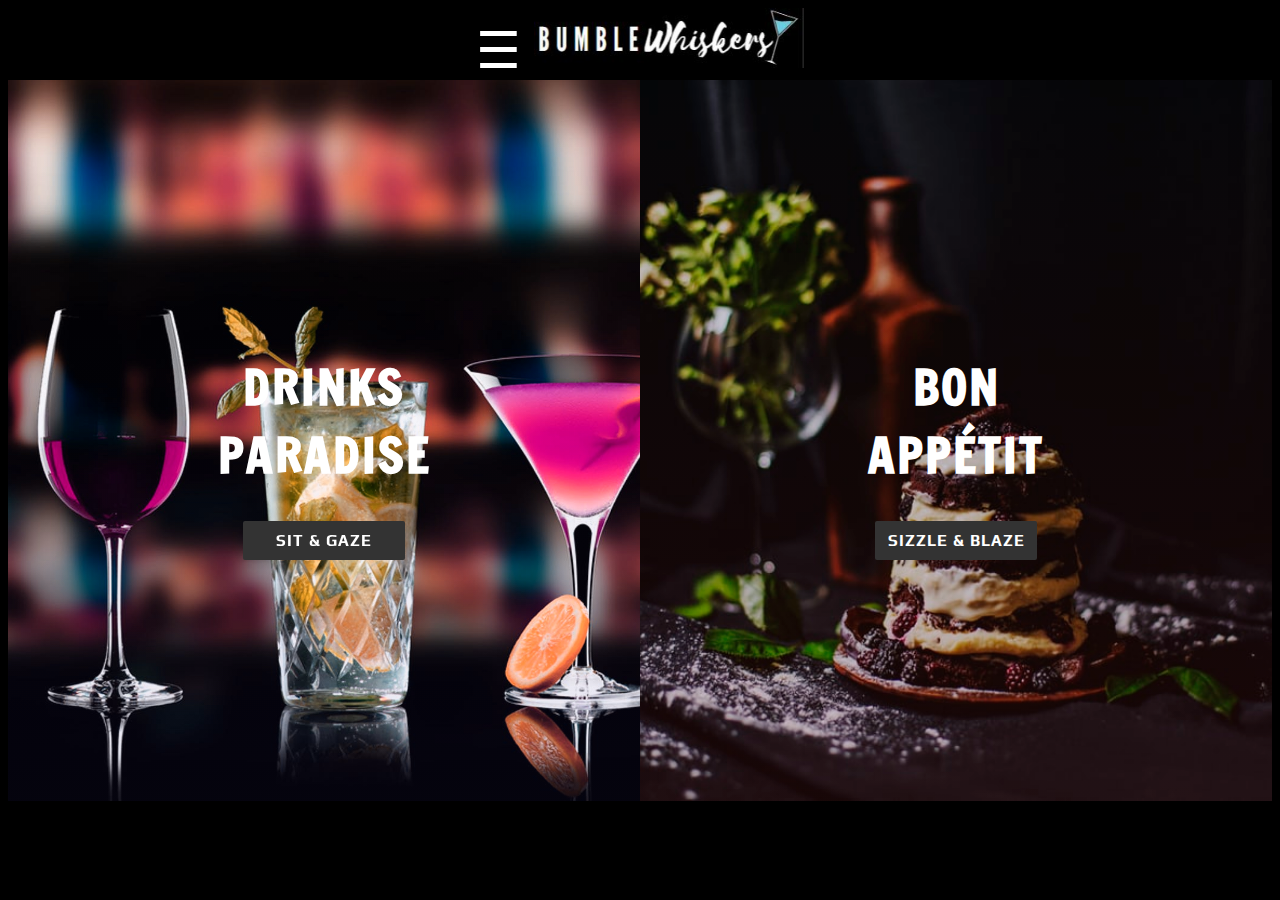
<file: index.html>
<html>
<head>
<title>Home</title>
</head>
<style>
@import url('https://fonts.googleapis.com/css?family=Fjalla+One|Francois+One|Play');


html, body, section {
	height:721px;

}
body {
	color: #fff;
	text-align: center;
}
div {
	display: flex;
	flex-direction: column;
	justify-content: center;
}
.xop-container {
	display: flex;
	
}
div {
	flex-direction: column;
	justify-content: center;
}
 
.xop-left {
	background: linear-gradient(rgba(0,0,0, 0), rgba(106, 15, 114, 0.10)), url("drinks.jpg");
	background-size: cover;
	background-position: center;
	flex: 1;
	padding: 1rem;
  transition: all .5s ease-in-out;
  text-transform: uppercase;
  filter: grayscale(20%);
  filter: hue-rotate(-40deg);
}
 
.xop-right {
	background: linear-gradient(rgba(0, 0, 0, 0), rgba(195, 18, 1,0.1)), url("food.jpg");
	background-size: cover;
	background-position: center;
	flex: 1;
	padding: 1rem;
	transition: all .5s ease-in-out;
    text-transform: uppercase;
    
}
.xop-left:hover{
	transform: scale(0.95);
  filter: hue-rotate(90deg);
}


 .xop-right:hover {
	transform: scale(0.95);
  filter: hue-rotate(150deg);
}
.xop-container h1 {
	letter-spacing: 2px;
  font-family: 'Francois One', sans-serif;
	font-size: 3rem;
}
.xop-button {
	border-radius: 2px;
	color: #fff;
	background-color: #333;
	padding: 10px 6px;
	margin: 0 1%;
	text-align: center;
  font-family: 'Play', sans-serif;
	text-decoration: none;
  letter-spacing: 1px;
	display: inline-block;
	font-size: 1rem;
	cursor: pointer;
	transition: all 0.5s;
	width: 150px;
	
	
}
 
.xop-button:hover {
	background: #fff;
	color: #333;
}

@media only screen and (max-width: 600px) {
  .xop-container {
    flex-direction: column;
  }

}
body {
  font-family: "Lato", sans-serif;
  background-color:black;
}

.sidenav {
  height:690px;
  width: 0px;
  position: fixed;
  z-index: 1;
  top: 0;
  left: 0;
  background-color:black;
  overflow-x: hidden;
  transition: 0.5s;
  padding-top: 60px;
  opacity:0.6;
  color:white;
}

.sidenav a {
  padding: 8px 8px 8px 32px;
  text-decoration: none;
  font-size: 25px;
  color:white;
  display: block;
  transition: 0.3s;
}

.sidenav a:hover {
  color:yellow;
}

.sidenav .closebtn {
  position: absolute;
  top: 0;
  right: 25px;
  font-size: 36px;
  margin-left: 50px;
  color:white;
}

@media screen and (max-height: 450px) {
  .sidenav {padding-top: 15px;}
  .sidenav a {font-size: 18px;}
}
#lo
{

height:60px;
width:270px;
}
.navbar {
  overflow: hidden;
background-image: black;
 margin-bottom:0px;
  font-family: Arial;
}
.navbar a {
  
  font-size: 16px;
  color: white;
  text-align: center;
  padding: 14px 16px;
  text-decoration: none;
float:right;
}

.navbar a:hover {
  background-color:DimGrey;
}
</style>
<body>


<div class="navbar">
<span style="font-size:50px;cursor:pointer;" onclick="openNav()">&#9776;&nbsp;<img id="lo" src="logo.JPG" ></img></span>


</div>
<section class="xop-container">

	<div class="xop-left">
	<div id="mySidenav" class="sidenav">
  <a href="javascript:void(0)" class="closebtn" onclick="closeNav()">&times;</a>
  <a href="about.html">About</a>
  <a href="contact.html">Contact</a>
</div>



		<article>
			<h1>Drinks<br>Paradise</h1><a href="drinks2.html"class="xop-button"><b>Sit & Gaze</b></a>
		</article>
	</div>
	<div class="xop-right">
		<article>
			<h1>Bon<br>Appétit</h1><a href="restau.html" class="xop-button"><b>Sizzle & Blaze</b></a>
		</article>
	</div>
</section>



<script>
function openNav() {
  document.getElementById("mySidenav").style.width = "200%";
}

function closeNav() {
  document.getElementById("mySidenav").style.width = "0";
}
</script>
</body>
</html>
</file>
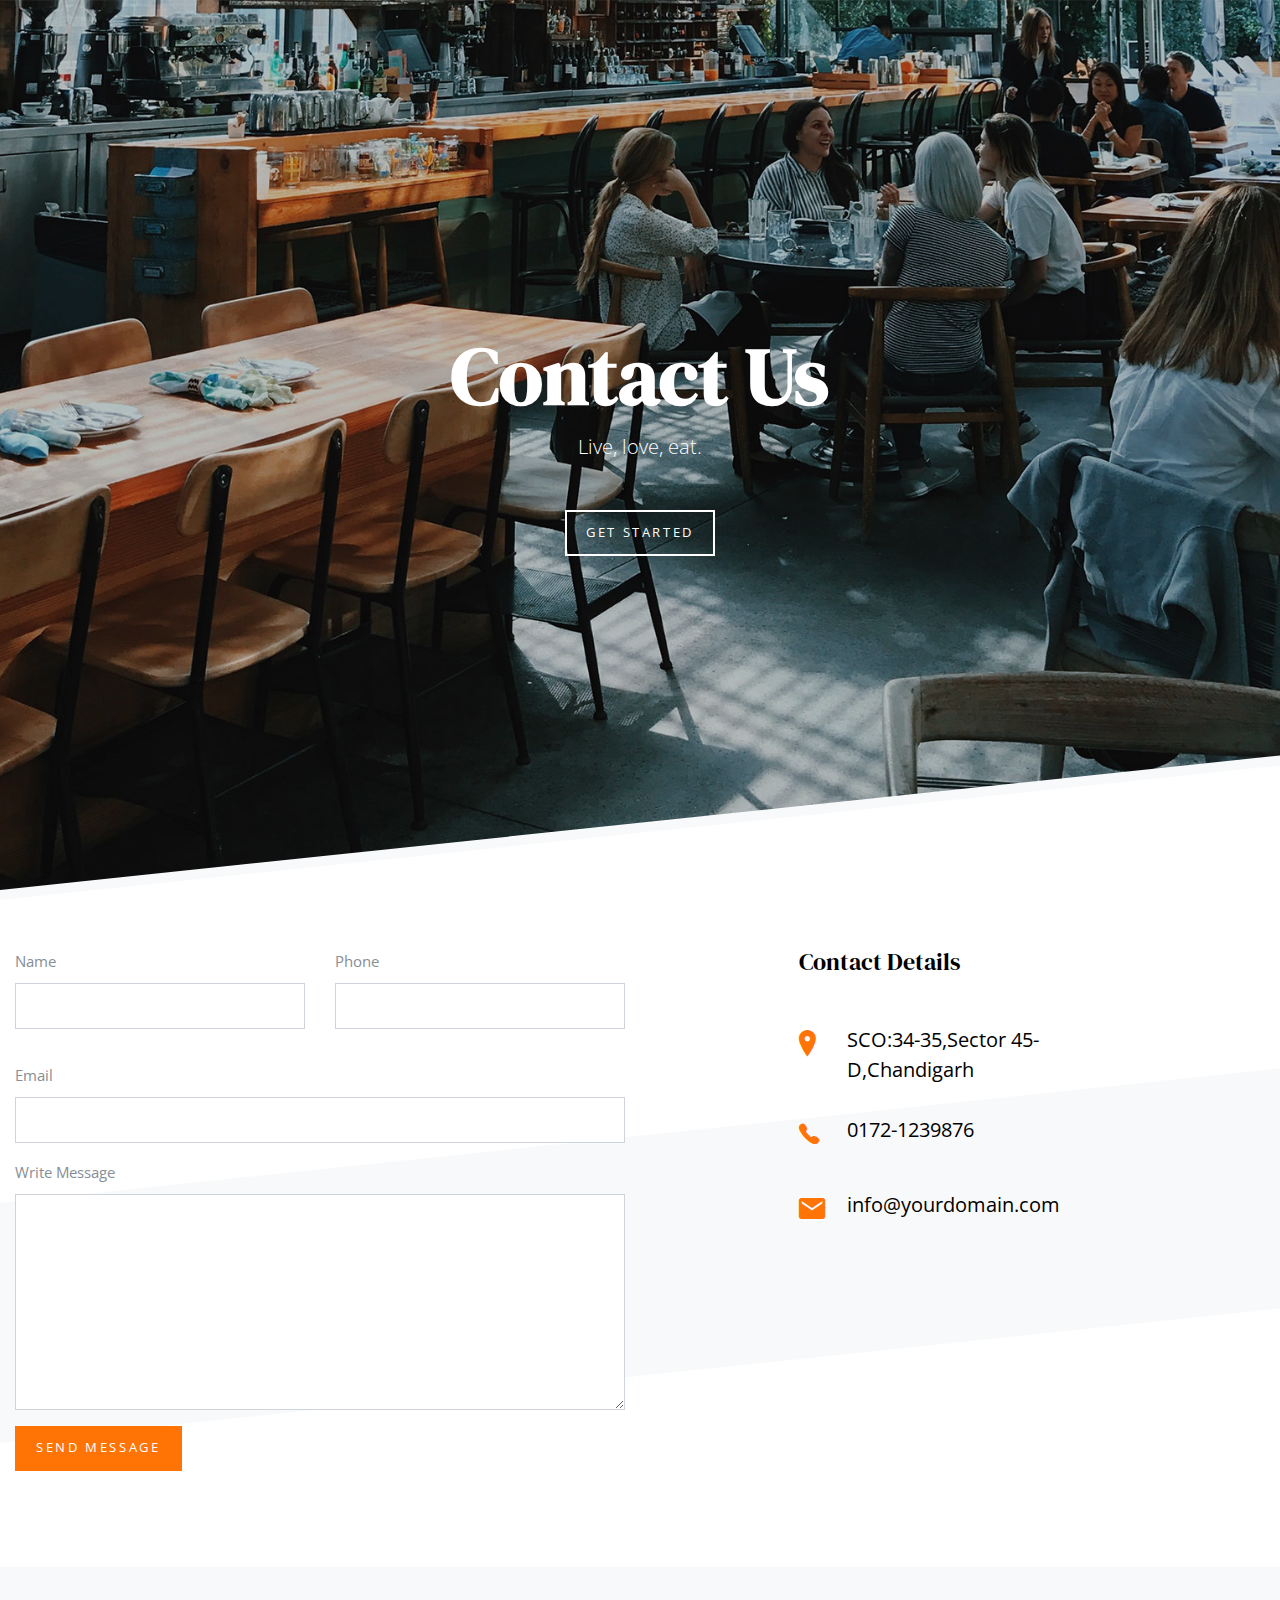
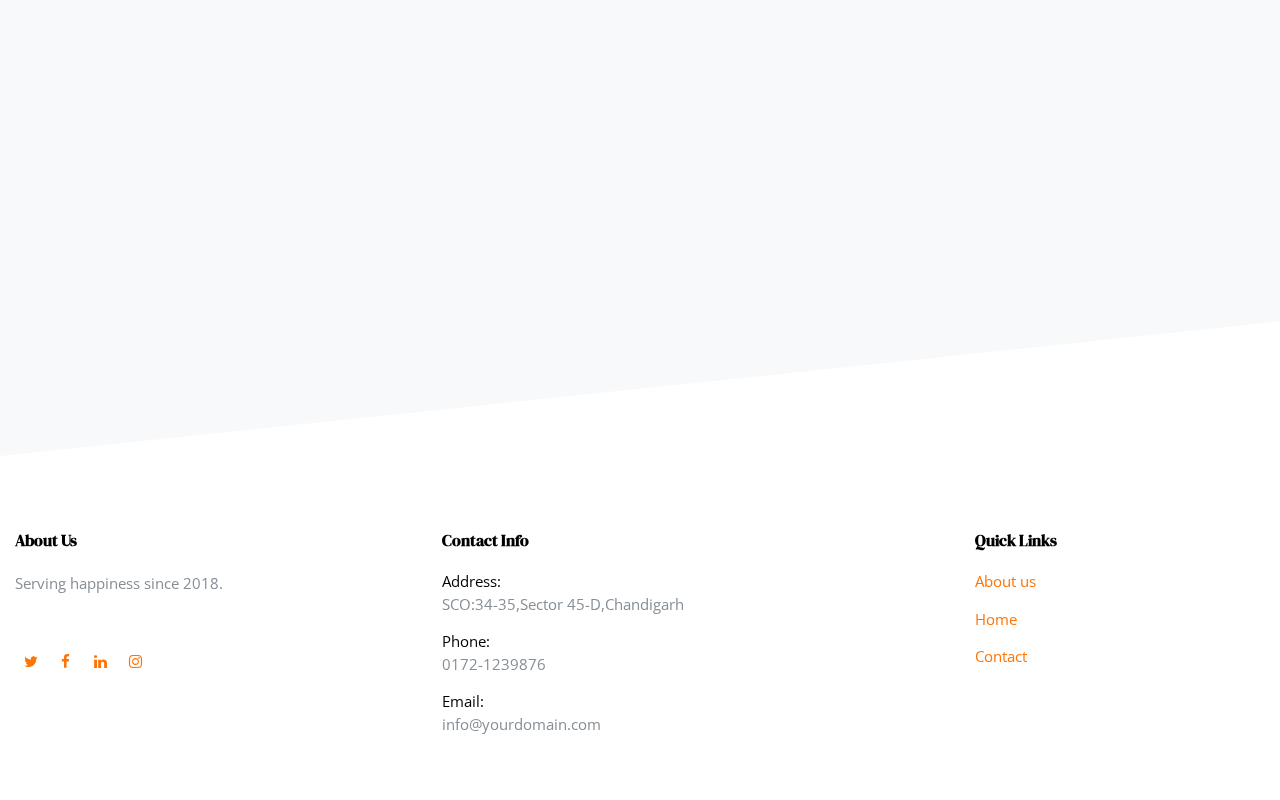
<file: contact.html>
<!DOCTYPE html>
<html lang="en">
  <head>
    <title>Contact Us</title>
    <meta charset="utf-8">
    <meta name="viewport" content="width=device-width, initial-scale=1, shrink-to-fit=no">

    <link href="https://fonts.googleapis.com/css?family=Open+Sans:300,400,700,800|DM+Serif+Display:400,400i&display=swap" rel="stylesheet">

    <link rel="shortcut icon" href="ftco-32x32.png">

    <link href="https://fonts.googleapis.com/css?family=Open+Sans:300,400,700,800" rel="stylesheet">

    <link rel="stylesheet" href="css/bootstrap.css">
    <link rel="stylesheet" href="css/animate.css">
    <link rel="stylesheet" href="css/owl.carousel.min.css">
    <link rel="stylesheet" href="css/aos.css">

    <link rel="stylesheet" href="css/magnific-popup.css">


    <link rel="stylesheet" href="fonts/ionicons/css/ionicons.min.css">
    <link rel="stylesheet" href="fonts/fontawesome/css/font-awesome.min.css">
    <link rel="stylesheet" href="fonts/flaticon/font/flaticon.css">

    <!-- Theme Style -->
    <link rel="stylesheet" href="css/style.css">
  </head>
<style>

.container{
    max-width: 120rem;
    width:100%;
height:70px;
    margin: 0 auto;
}
#cont{
    display: flex;
    flex-direction: column;
    display: block;
}
#cont1{
    display: flex;
    flex-direction: column;
    display: block;
}
nav{
   
    display: flex;
    justify-content: space-between;
    align-items: center;
    text-transform: uppercase;
    font-size: 1.6rem;

}

.brand{
    font-size: 3rem;
    font-weight: 500;
    transform: translateX(-100rem);
    animation: slideIn .5s forwards;
}

.brand span{
    color: white;
}

nav ul{
    display: flex;
}

nav ul li{
    list-style: none;
    transform: translateX(100rem);
    animation: slideIn .5s forwards;
}

  nav ul li:nth-child(1){
animation-delay: 0s;
}
  nav ul li:nth-child(2){
    animation-delay: .5s;
}
  nav ul li:nth-child(3){
        animation-delay: 1s;
}  
  nav ul li:nth-child(4){
            animation-delay: 1.5s;
}
nav ul li:nth-child(5){
    animation-delay: 2s;
}


nav ul li a{
    padding: 1rem 0;
    margin:0 3rem;
    position: relative;
   color:white;
font-size:20px;
} 

nav ul li a:last-child{
    margin-right: 0;
}

nav ul li a::before,
nav ul li a::after{
    content: '';
    position: absolute;
    width: 100%;
    height: 2px;
    background-color: white;
    left: 0;
    transform: scaleX(0);
    transition: all .5s;
}

nav ul li a::before{
    top: 0;
    transform-origin: left;
}

nav ul li a::after{
    bottom: 0;
    transform-origin: right;
}

nav ul li a:hover::before,
nav ul li a:hover::after{
    transform: scaleX(1);
}

@keyframes slideIn{
    from{

    }
    to{
        transform: translateX(0);
    }
}
</style>
  <body>
    
     <header>
            <div class="container">
                <nav>
                    <h1 class="brand">
                        <a href="home.html">Bumble<span>Whiskers</span></a>
                    </h1>
                    <ul>
                        <li ><a href="index.html">Home</a></li>
                        <li><a href="restau.html">Bon Appetit</a></li>
                        <li><a href="drinks2.html">Drinks Paradise</a></li>
                        <li><a href="about.html">About Us</a></li>
                        <li><a href="contact.html">Contact Us</a></li>
                        
                    </ul>
                </nav>
                

            </div>
        </header>
    
    <div class="slider-wrap">
      <div class="slider-item" style="background-image: url('img/hero_2.jpg');">
        
        <div class="container">
          <div class="row slider-text align-items-center justify-content-center">
            <div class="col-md-8 text-center col-sm-12 ">
              <h1 data-aos="fade-up">Contact Us</h1>
              <p class="mb-5" data-aos="fade-up" data-aos-delay="100">Live, love, eat.</p>
              <p data-aos="fade-up" data-aos-delay="200"><a href="#" class="btn btn-white btn-outline-white">Get Started</a></p>
            </div>
          </div>
        </div>

      </div>
    <!-- END slider -->
    </div> 
    

    <section class="section  pt-5 top-slant-white2 relative-higher bottom-slant-gray">
      
      <div class="container">
        <div class="row">
          <div class="col-lg-6">
            <form action="#" method="post">
              <div class="row">
                <div class="col-md-6 form-group">
                  <label for="name">Name</label>
                  <input type="text" id="name" class="form-control ">
                </div>
                <div class="col-md-6 form-group">
                  <label for="phone">Phone</label>
                  <input type="text" id="phone" class="form-control ">
                </div>
              </div>
              <div class="row">
                <div class="col-md-12 form-group">
                  
                </div>
              </div>
              <div class="row">
                <div class="col-md-12 form-group">
                  <label for="email">Email</label>
                  <input type="email" id="email" class="form-control ">
                </div>
              </div>
              <div class="row">
                <div class="col-md-12 form-group">
                  <label for="message">Write Message</label>
                  <textarea name="message" id="message" class="form-control " cols="30" rows="8"></textarea>
                </div>
              </div>
              <div class="row">
                <div class="col-md-6 form-group">
                  <input type="submit" value="Send Message" class="btn btn-primary">
                </div>
              </div>
            </form>
          </div>
          
          <div class="col-lg-6 pl-2 pl-lg-5">

            <div class="col-md-8 mx-auto contact-form-contact-info">
              <h4 class="mb-5">Contact Details</h4>
                <p class="d-flex">
                  <span class="ion-ios-location icon mr-5"></span>
                  <span>SCO:34-35,Sector 45-D,Chandigarh</span>
                </p>

                <p class="d-flex">
                  <span class="ion-ios-telephone icon mr-5"></span>
                  <span>0172-1239876</span>
                </p>

                <p class="d-flex">
                  <span class="ion-android-mail icon mr-5"></span>
                  <span>info@yourdomain.com</span>
                </p>
              </div>

          </div>
        </div>
      </div>

    </section>
<br><br><br><br><br><br><br><br><br><br><br><br>
    <section class="section bg-light pt-0 relative-higher">

      <div class="clearfix mb-5 pb-5 ">
        <div class="container-fluid">
          <div class="row" data-aos="fade">
            <div class="col-md-12 text-center heading-wrap">
              <h2>Testimonial</h2>
            </div>
          </div>
        </div>
      </div>

      <div class="container">

        <div class="row justify-content-center">
          <div class="col-lg-7">
            <div class="owl-carousel centernonloop2">
              <div class="slide" data-aos="fade-left" data-aos-delay="100">
                <blockquote class="testimonial">
                  <p>&ldquo; Love the website - very well laid out, easy to navigate and intuitive. Same goes for the website logo. It absolutely captures the mirth and the mood of your business. My best wishes to you and your team! &rdquo;</p>
                  <div class="d-flex author">
                    <img src="img/person_1.jpg" alt="" class="mr-4">
                    <div class="author-info">
                      <h4>Rachel Greene</h4>
                      
                    </div>
                  </div>  
                </blockquote>
              </div>
              <div class="slide" data-aos="fade-left" data-aos-delay="200">
                <blockquote class="testimonial">
                  <p>&ldquo;Fantastic snacks! The prepared foods are delicious. &rdquo;</p>
                  <div class="d-flex author">
                    <img src="img/person_2.jpg" alt="" class="mr-4">
                    <div class="author-info">
                      <h4>Laurel Castillo</h4>
                     
                    </div>
                  </div>  
                </blockquote>
              </div>
              <div class="slide" data-aos="fade-left" data-aos-delay="300">
                <blockquote class="testimonial">
                  <p>&ldquo; Hello BumbleWhiskers: I randomly looked at your website tonight  And let me just say that I was BLOWN AWAY by how yummy the recipes were looking. &rdquo;</p>
                  <div class="d-flex author">
                    <img src="img/person_3.jpg" alt="" class="mr-4">
                    <div class="author-info">
                      <h4>Carla</h4>
                    
                    </div>
                  </div>  
                </blockquote>
              </div>
            </div>
          </div>
        </div>

        

        
      </div>
    </section> <!-- .section -->

   

      <footer class="site-footer" role="contentinfo">
      
      <div class="container">
        <div class="row mb-5">
          <div class="col-md-4 mb-5">
            <h3>About Us</h3>
            <p class="mb-5">Serving happiness since 2018.</p>
            <ul class="list-unstyled footer-link d-flex footer-social">
              <li><a href="#" class="p-2"><span class="fa fa-twitter"></span></a></li>
              <li><a href="#" class="p-2"><span class="fa fa-facebook"></span></a></li>
              <li><a href="#" class="p-2"><span class="fa fa-linkedin"></span></a></li>
              <li><a href="#" class="p-2"><span class="fa fa-instagram"></span></a></li>
            </ul>

          </div>
          <div class="col-md-5 mb-5">
           
            <div>
              <h3>Contact Info</h3>
              <ul class="list-unstyled footer-link">
                <li class="d-block">
                  <span class="d-block text-black">Address:</span>
                  <span>SCO:34-35,Sector 45-D,Chandigarh</span></li>
                <li class="d-block"><span class="d-block text-black">Phone:</span><span>0172-1239876</span></li>
                <li class="d-block"><span class="d-block text-black">Email:</span><span>info@yourdomain.com</span></li>
              </ul>
            </div>
          </div>
          <div class="col-md-3 mb-5">
            <h3>Quick Links</h3>
            <ul class="list-unstyled footer-link">
              <li><a href="about.html">About us</a></li>
              <li><a href="index.html">Home</a></li>
           
              <li><a href="contact.html">Contact</a></li>
            </ul>
          </div>
          <div class="col-md-3">
          
          </div>
        </div>
       
      </div>
    </footer>

    <!-- loader -->
    <div id="loader" class="show fullscreen"><svg class="circular" width="48px" height="48px"><circle class="path-bg" cx="24" cy="24" r="22" fill="none" stroke-width="4" stroke="#eeeeee"/><circle class="path" cx="24" cy="24" r="22" fill="none" stroke-width="4" stroke-miterlimit="10" stroke="#cf1d16"/></svg></div>

    <script src="js/jquery-3.2.1.min.js"></script>
    <script src="js/popper.min.js"></script>
    <script src="js/bootstrap.min.js"></script>
    <script src="js/owl.carousel.min.js"></script>
    <script src="js/jquery.waypoints.min.js"></script>
    <script src="js/aos.js"></script>

    <script src="js/jquery.magnific-popup.min.js"></script>
    <script src="js/magnific-popup-options.js"></script>
    

    <script src="js/main.js"></script>
    
  </body>
</html>
</file>
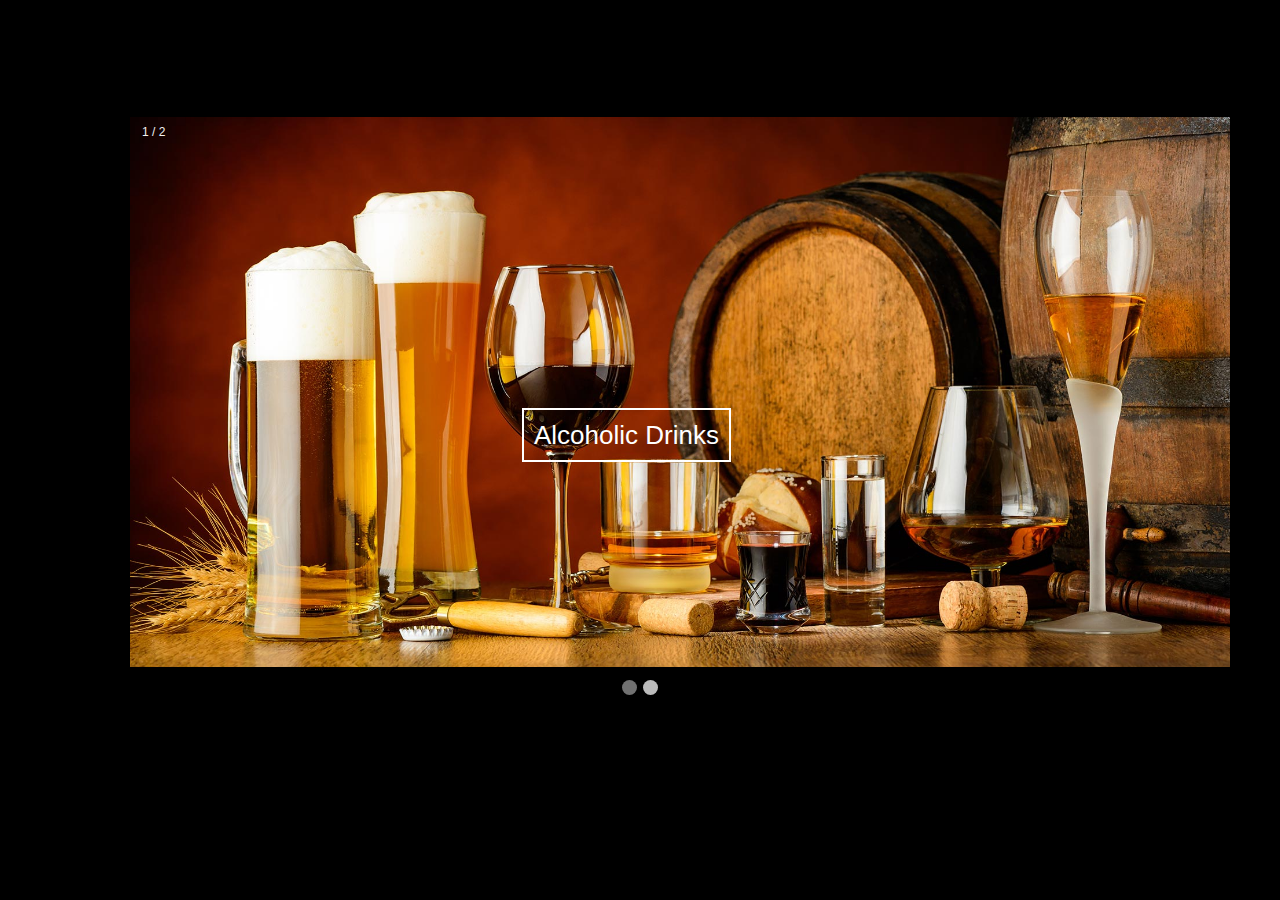
<file: drinks2.html>
<!DOCTYPE html>
<html>
<head>
<title>Drinks Paradise</title>
<meta name="viewport" content="width=device-width, initial-scale=1">
<style>
* {box-sizing: border-box;}
body {
font-family: Verdana, sans-serif;
background-color:black;
}
.mySlides {display: none;}

/* Slideshow container */
.slideshow-container {
  max-width: 1000px;
  position: relative;
  margin-left: 130px;
}

/* Caption text */
.text {
  color: #f2f2f2;
  font-size: 26px;
  padding: 8px 12px;
  position: absolute;
  bottom: 210px;
  width: 100%;
margin-left:38%;
}

/* Number text (1/3 etc) */
.numbertext {
  color: #f2f2f2;
  font-size: 12px;
  padding: 8px 12px;
  position: absolute;
  top: 0;
}

/* The dots/bullets/indicators */
.dot {
  height: 15px;
  width: 15px;
  margin: 0 2px;
  background-color: #bbb;
  border-radius: 50%;
  display: inline-block;
  transition: background-color 0.6s ease;
}

.active {
  background-color: #717171;
}

/* Fading animation */
.fade {
  -webkit-animation-name: fade;
  -webkit-animation-duration: 1.5s;
  animation-name: fade;
  animation-duration: 1.5s;
}

@-webkit-keyframes fade {
  from {opacity: .4} 
  to {opacity: 1}
}

@keyframes fade {
  from {opacity: .4} 
  to {opacity: 1}
}

/* On smaller screens, decrease text size */
@media only screen and (max-width: 300px) {
  .text {font-size: 11px}
}
.im
{
height:550px;
width:1100px;
}

*{
    margin: 0;
    padding: 0;
    box-sizing: border-box;
}

html{
    font-size: 10px;
    font-family: "Roboto Cn", Sans-serif;
}

body{
    overflow-x: hidden;
}
a{
    text-decoration: none;
    color: #eee;
}

.container{
    max-width: 120rem;
    width:90%;
    margin: 0 auto;
}
#cont{
    display: flex;
    flex-direction: column;
    display: block;
}
#cont1{
    display: flex;
    flex-direction: column;
    display: block;
}
nav{
    padding-top: 5rem;
    display: flex;
    justify-content: space-between;
    align-items: center;
    text-transform: uppercase;
    font-size: 1.6rem;
}

.brand{
    font-size: 3rem;
    font-weight: 300;
    transform: translateX(-100rem);
    animation: slideIn .5s forwards;
}

.brand span{
    color: yellow;
}

nav ul{
    display: flex;
}

nav ul li{
    list-style: none;
    transform: translateX(100rem);
    animation: slideIn .5s forwards;
}

  nav ul li:nth-child(1){
animation-delay: 0s;
}
  nav ul li:nth-child(2){
    animation-delay: .5s;
}
  nav ul li:nth-child(3){
        animation-delay: 1s;
}  
  nav ul li:nth-child(4){
            animation-delay: 1.5s;
}
nav ul li:nth-child(5){
    animation-delay: 2s;
}


nav ul li a{
    padding: 1rem 0;
    margin:0 3rem;
    position: relative;
    letter-spacing: 2px;
} 

nav ul li a:last-child{
    margin-right: 0;
}

nav ul li a::before,
nav ul li a::after{
    content: '';
    position: absolute;
    width: 100%;
    height: 2px;
    background-color: yellow;
    left: 0;
    transform: scaleX(0);
    transition: all .5s;
}

nav ul li a::before{
    top: 0;
    transform-origin: left;
}

nav ul li a::after{
    bottom: 0;
    transform-origin: right;
}

nav ul li a:hover::before,
nav ul li a:hover::after{
    transform: scaleX(1);
}

@keyframes slideIn{
    from{

    }
    to{
        transform: translateX(0);
    }
}
.btn.btn-outline-white{
border:2px solid white;
  border-width: 2px;

padding:10px;
color:#fff
}
.btn.btn-outline-white:focus,.btn.btn-outline-white:hover{background:#fff;color:#000!important;border-width:2px}
  
  
</style>
</head>
<body>


        <header>
            <div class="container">
                <nav>
                    <h1 class="brand">
                        <a href="home.html">Bumble<span>Whiskers</span></a>
                    </h1>
                    <ul>
                        <li><a href="index.html">Home</a></li>
                        <li><a href="restau.html">Bon Appetit</a></li>
                        <li><a href="about.html">About Us</a></li>
                        
                    </ul>
                </nav>
                

            </div>
        </header> <br><br><br>   
<div class="slideshow-container">

<div class="mySlides fade">
  <div class="numbertext">1 / 2</div>
  <img src="alco.jpg" class="im">
  <div class="text"><a class="btn btn-white btn-outline-white" href="cocktail1.html">Alcoholic Drinks</a></div>
</div>

<div class="mySlides fade">
  <div class="numbertext">2 / 2</div>
  <img src="nonalco.jpg" class="im">
<div class="text">  <a class="btn btn-white btn-outline-white" href="cocktail.html">Non-Alcoholic Drinks</a></div>
</div>

</div>
<br>

<div style="text-align:center">
  <span class="dot"></span> 
  <span class="dot"></span> 
</div>

<script>
var slideIndex = 0;
showSlides();

function showSlides() {
  var i;
  var slides = document.getElementsByClassName("mySlides");
  var dots = document.getElementsByClassName("dot");
  for (i = 0; i < slides.length; i++) {
    slides[i].style.display = "none";  
  }
  slideIndex++;
  if (slideIndex > slides.length) {slideIndex = 1}    
  for (i = 0; i < dots.length; i++) {
    dots[i].className = dots[i].className.replace(" active", "");
  }
  slides[slideIndex-1].style.display = "block";  
  dots[slideIndex-1].className += " active";
  setTimeout(showSlides, 2000); // Change image every 2 seconds
}
</script>

</body>
</html>
</file>
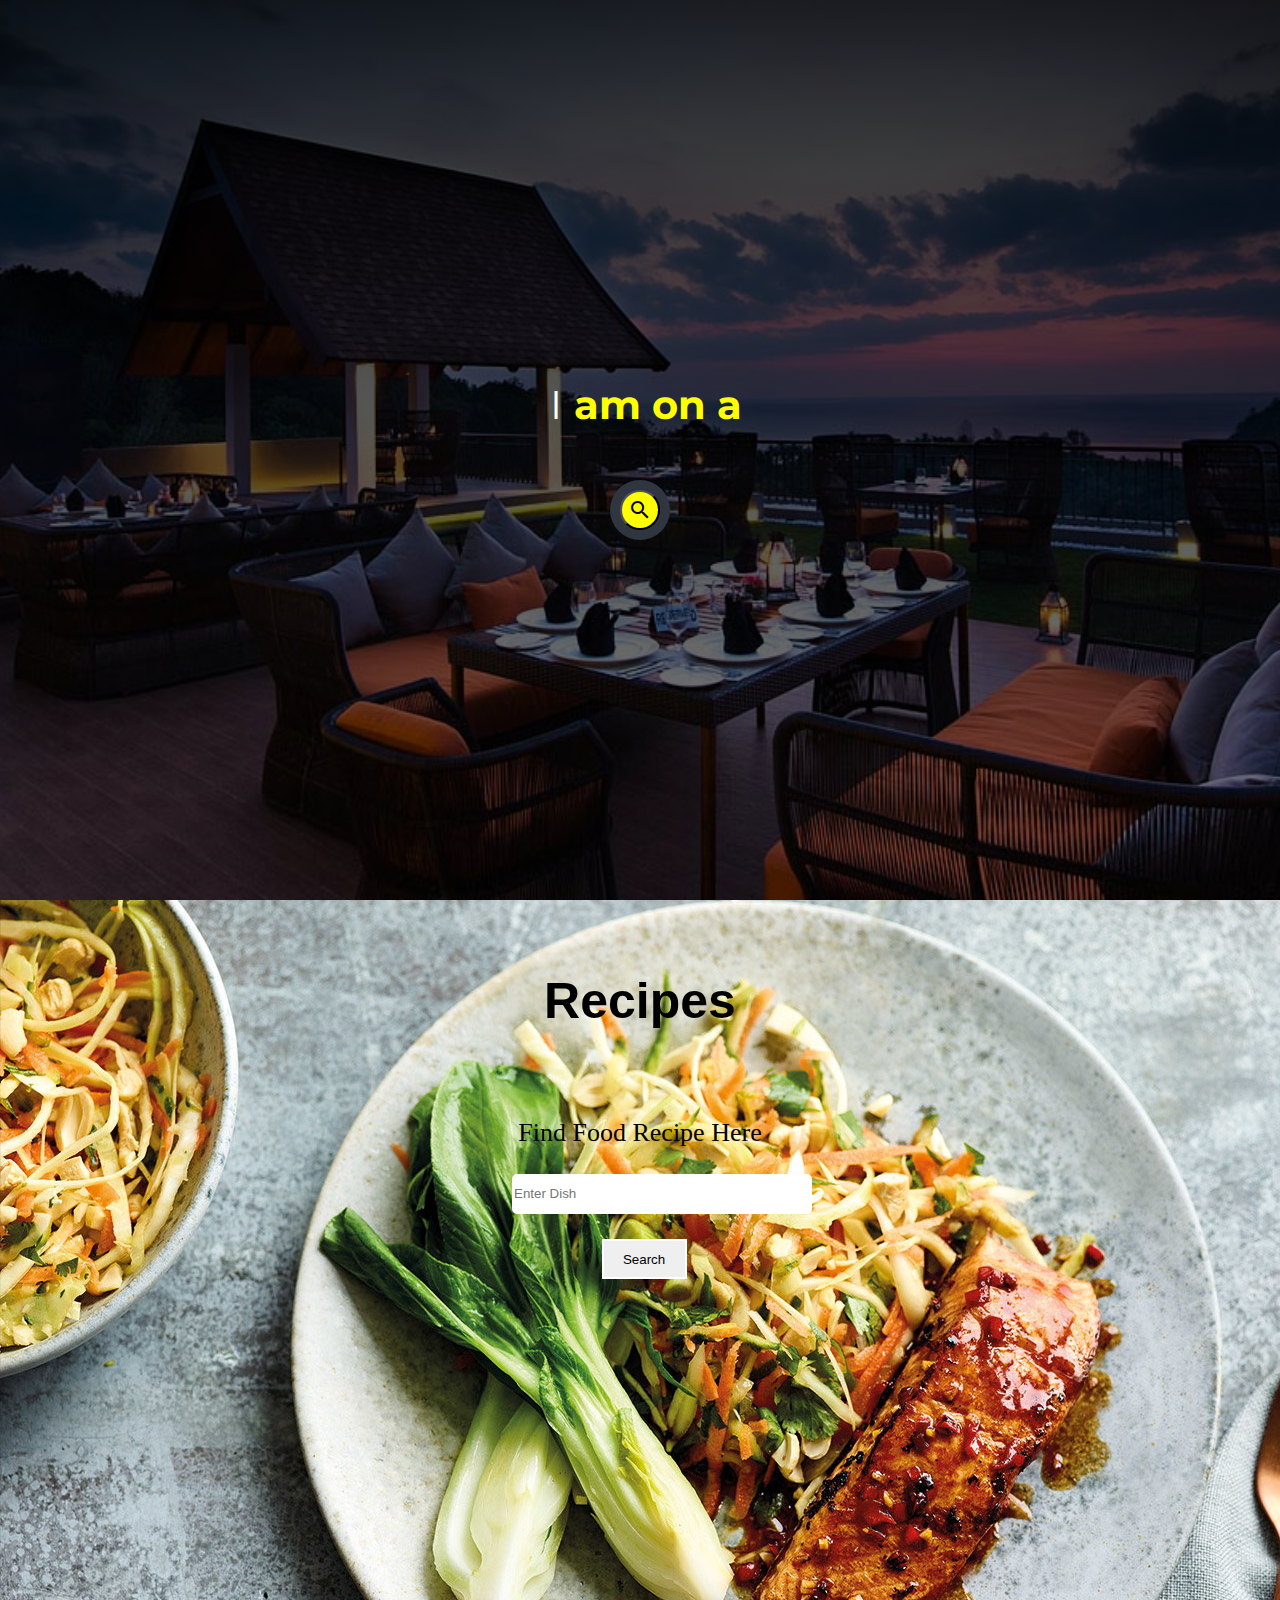
<file: restau.html>
<!DOCTYPE html>
<html>
    <head>
<title>Bon Appetit</title>
        <meta charset="UTF-8">
        <meta name="viewport" content="width=device-width, initial-scale=1">
        <link href="https://fonts.googleapis.com/icon?family=Material+Icons" rel="stylesheet">
        <link rel="stylesheet" type="text/css" href="muk.css">
        <link href='https://fonts.googleapis.com/css?family=Montserrat:400,700' rel='stylesheet' type='text/css'>
        <title></title>
        <link rel="stylesheet" href="muk.css">
        <script src="https://ajax.googleapis.com/ajax/libs/jquery/1.11.1/jquery.min.js"></script>
    </head>
<style>


.recipe img 
{

      width: 20%;
      height: 35%;
}
.recipe p
{
     font-family: cursive;
      font-weight: bold;
      font-size: 25px;
      text-align: center;
      color: #351313fa;
}

    .recipe-data
  {
       text-align:center;
margin-top:25%;


  }
  .recipe {
 text-align:center;
}

.in{
margin-left:40%;
margin-top:2%;
height:40px;
width:300px;
border-radius:5px;
border:2px solid white;
}
.in2{
margin-left:47%;
margin-top:2%;
height:40px;
width:300px;
border:2px solid white;
}
#recipes
{
background-image:url("reci.jpg");
height:700px;
}
#btn
{
height:40px;
width:70px;
}
#link
{
font-size:18px;
color:darkblue;

}
#row
{
padding:80px;
spacing:50px;
   
}
#col
{
padding:80px;
spacing:50px;
}
#table
{
text-align:center;
margin-left:20px;
margin-top:20px;
 border-spacing:10px 35px; 
}
</style>

    <body>
        <header>
            <div class="container">
                <nav>
                    <h1 class="brand">
                        <a href="api.html">Bumble<span>Whiskers</span></a>
                    </h1>
                    <ul>
                        <li><a href="index.html">Home</a></li>
                        <li><a href="drinks2.html">Drinks Paradise</a></li>
                        <li><a href="#CU">Recipes</a></li>
                        <li><a href="about.html">About Us</a></li>
                        
                    </ul>
                </nav>
                

            </div>
        </header>

        <div class="searchBox">

            <input class="searchInput" type="text" id="first" name="" placeholder="Search in your City !">
            <button class="searchButton" onclick="functionality3()">
                <i class="material-icons">
                    search
                </i>
            </button>
        </div>

        <div class="Iam">

            <p>I </p>
            <b>
              <div class="innerIam">
                am on a<br /> 
                seafood diet<br />
                see food<br />
                and<br />
                eat it
                </div>
            </b>
            </div>
            

			<div id='cont'>
			</div>
			<script src="muk.js" ></script>
			
	
<div id="recipes">
<br><br>
<figcaption>
    <p style="font-size:50px;margin-top:50px; font-weight:bold;text-align:center">Recipes</p>
  </figcaption>
  <a href="#" name ="CU"></a>
<body>
<div class="app2"><br><br><br><br><br><br><br><br>
<p style="text-align:center; font-size:26px; font-family:cursive">Find Food Recipe Here</p>
<input class='in' type='text' id='query' placeholder='Enter Dish'>
<input class='in2' type='button' onclick='srch()' value='Search' style="width:85px;">
</div>
<br><br>
<p id='resDetails'></p>
<script >
var id='4629df7d'
var key='a04da6cfd96bad9e15d82c5ce59d012a'
var q;
function srch()
{
q=document.getElementById('query').value
var url='https://api.edamam.com/search?app_id='+id+'&app_key='+key+'&q='+q+''
console.log(url)
var body = document.getElementsByTagName("body")[0];
var xhr=new XMLHttpRequest();
var data;
xhr.onreadystatechange = function()
{

if (this.readyState == 4 && this.status == 200)
{
data=JSON.parse(this.responseText);

var divMain= document.getElementById("resDetails");
var child = divMain.lastElementChild;
while (child)
{
divMain.removeChild(child);
child = divMain.lastElementChild;
}

var nameTab = document.createElement("table");
nameTab.setAttribute("id","table");

var nameRow = document.createElement("TR");
nameRow.setAttribute("id","row");

var nameCol = document.createElement("Td");
nameCol.setAttribute("id","col");

var ourTableBody = document.createElement("tbody");

var colCount = 0;

for(i=0;i<data.hits.length;i++)
{
colCount =colCount + 1;
var res_name=data.hits[i].recipe.label;
var res_img=data.hits[i].recipe.image;
var res_url=data.hits[i].recipe.url;

var nameRes = document.createElement("h2");
nameRes.setAttribute("id","cocktail_name");
nameRes.innerHTML=res_name;



var imgRes = document.createElement("img");
imgRes.setAttribute("id","image");
imgRes.setAttribute("src",res_img);
imgRes.setAttribute("height","250px");
imgRes.setAttribute("width","300px");

var urlRes = document.createElement("a");
urlRes.setAttribute("href",res_url);
urlRes.setAttribute("id","link");
urlRes.innerHTML="Click here to see the recipe";


 if (colCount > 4)
{
  colCount =1;
  ourTableBody.appendChild(nameRow);
  nameRow=document.createElement("tr");

}
nameCol = document.createElement("td");
nameCol.appendChild(nameRes);
var lineBreak = document.createElement("br");
nameCol.appendChild(lineBreak);
nameCol.appendChild(lineBreak);
nameCol.appendChild(imgRes);
var lineBreak3 = document.createElement("br");
nameCol.appendChild(lineBreak3);
nameCol.appendChild(lineBreak3);
nameCol.appendChild(urlRes);
var lineBreak2 = document.createElement("br");
nameCol.appendChild(lineBreak2);
nameRow.appendChild(nameCol);
var lineBreak1 = document.createElement("br");
nameRow.appendChild(lineBreak1);
nameRow.appendChild(lineBreak1);

   }
ourTableBody.appendChild(nameRow);
nameTab.appendChild(ourTableBody);
body.appendChild(nameTab);

nameTab.setAttribute("border","0");


}
};
xhr.open('GET',url)



xhr.send()
}
</script>
</body>
</html>
</file>
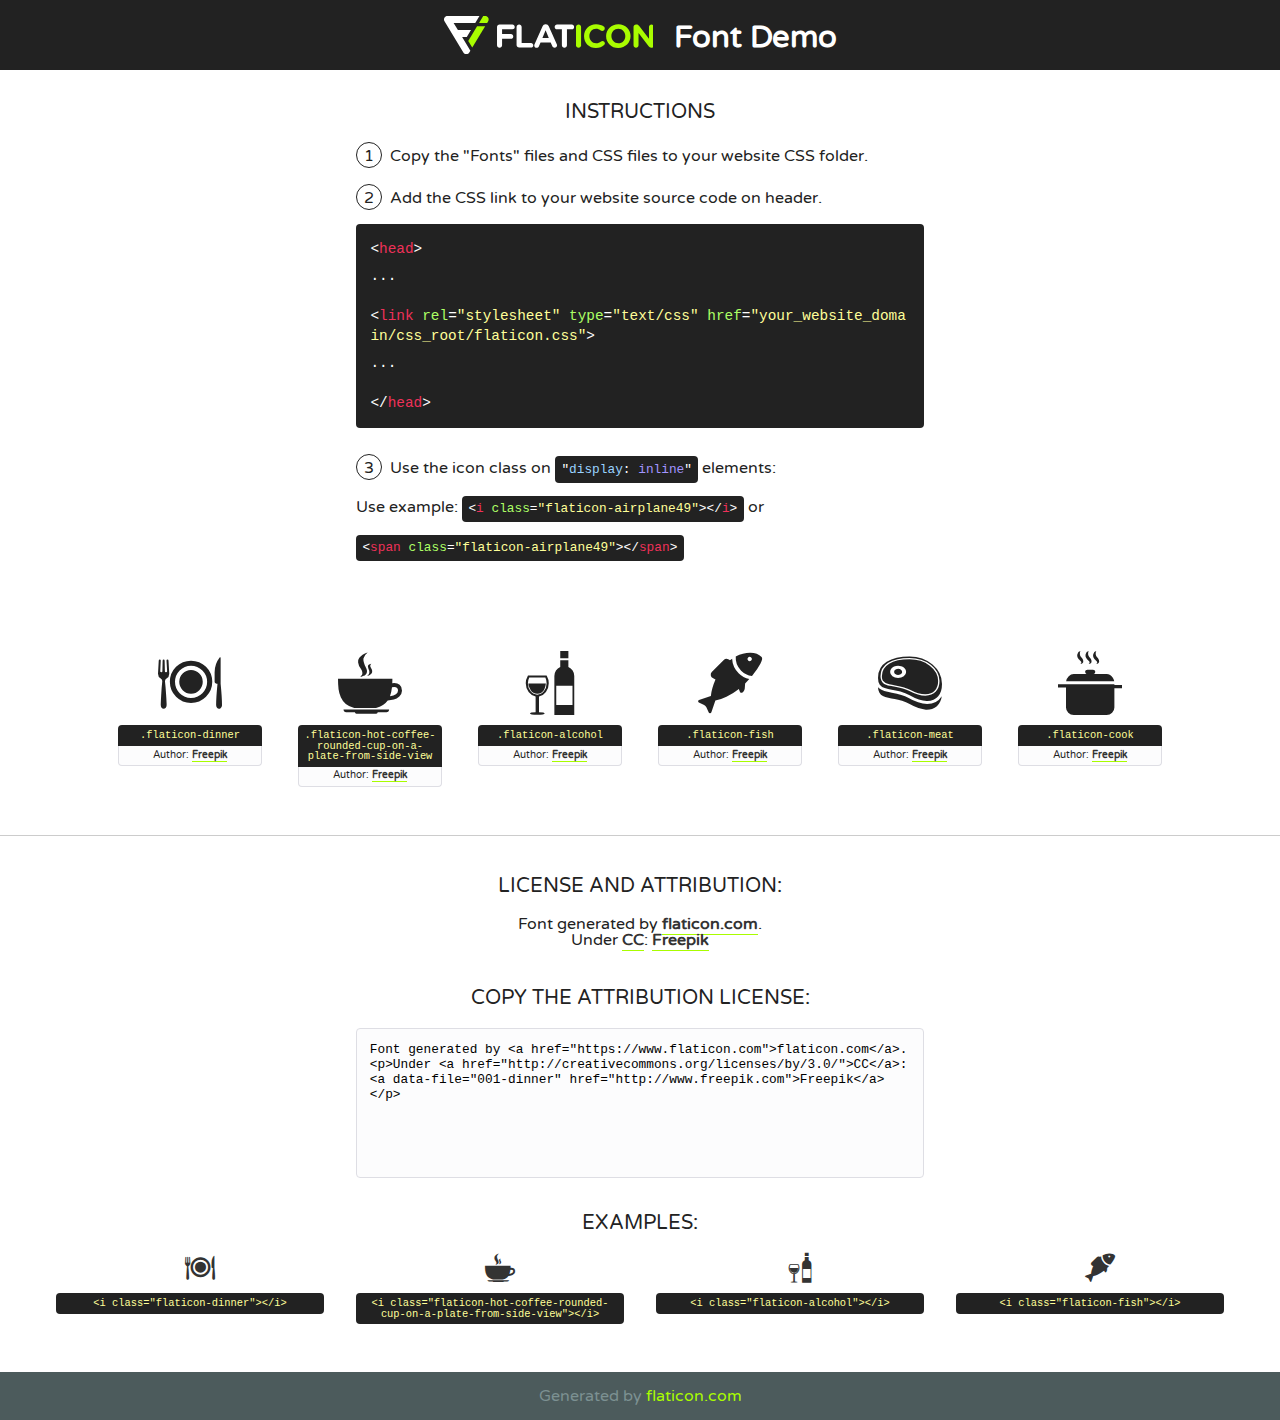
<file: fonts/flaticon/font/flaticon.html>
<!DOCTYPE html>
<!--
  Flaticon icon font: Flaticon
  Creation date: 02/05/2019 01:22
-->
<html>
<!DOCTYPE html>
<html>

<head>
    <title>Flaticon WebFont</title>
    <link href="http://fonts.googleapis.com/css?family=Varela+Round" rel="stylesheet" type="text/css" />
    <link rel="stylesheet" type="text/css" href="flaticon.css">
    <meta charset="UTF-8">
    <style>
    html, body, div, span, applet, object, iframe,
    h1, h2, h3, h4, h5, h6, p, blockquote, pre,
    a, abbr, acronym, address, big, cite, code,
    del, dfn, em, img, ins, kbd, q, s, samp,
    small, strike, strong, sub, sup, tt, var,
    b, u, i, center,
    dl, dt, dd, ol, ul, li,
    fieldset, form, label, legend,
    table, caption, tbody, tfoot, thead, tr, th, td,
    article, aside, canvas, details, embed, 
    figure, figcaption, footer, header, hgroup, 
    menu, nav, output, ruby, section, summary,
    time, mark, audio, video {
        margin: 0;
        padding: 0;
        border: 0;
        font-size: 100%;
        font: inherit;
        vertical-align: baseline;
    }
    /* HTML5 display-role reset for older browsers */
    article, aside, details, figcaption, figure, 
    footer, header, hgroup, menu, nav, section {
        display: block;
    }
    body {
        line-height: 1;
    }
    ol, ul {
        list-style: none;
    }
    blockquote, q {
        quotes: none;
    }
    blockquote:before, blockquote:after,
    q:before, q:after {
        content: '';
        content: none;
    }
    table {
        border-collapse: collapse;
        border-spacing: 0;
    }
    body {
        font-family: 'Varela Round', Helvetica, Arial, sans-serif;
        font-size: 16px;
        color: #222;
    }
    a {
        color: #333;
        border-bottom: 1px solid #a9fd00;
        font-weight: bold;
        text-decoration: none;
    }
    * {
        -moz-box-sizing: border-box;
        -webkit-box-sizing: border-box;
        box-sizing: border-box;
        margin: 0;
        padding: 0;
    }
    [class^="flaticon-"]:before, [class*=" flaticon-"]:before, [class^="flaticon-"]:after, [class*=" flaticon-"]:after {
        font-family: Flaticon;
        font-size: 30px;
        font-style: normal;
        margin-left: 20px;
        color: #333;
    }
    .wrapper {
        max-width: 600px;
        margin: auto;
        padding: 0 1em;
    }
    .title {
        font-size: 1.25em;
        text-align: center;
        margin-bottom: 1em;
        text-transform: uppercase;
    }
    header {
        text-align: center;
        background-color: #222;
        color: #fff;
        padding: 1em;
    }
    header .logo {
        width: 210px;
        height: 38px;
        display: inline-block;
        vertical-align: middle;
        margin-right: 1em;
        border: none;
    }
    header strong {
        font-size: 1.95em;
        font-weight: bold;
        vertical-align: middle;
        margin-top: 5px;
        display: inline-block;
    }
    .demo {
        margin: 2em auto;
        line-height: 1.25em;
    }
    .demo ul li {
        margin-bottom: 1em;
    }
    .demo ul li .num {
        color: #222;
        border-radius: 20px;
        display: inline-block;
        width: 26px;
        padding: 3px;
        height: 26px;
        text-align: center;
        margin-right: 0.5em;
        border: 1px solid #222;
    }
    .demo ul li code {
        background-color: #222;
        border-radius: 4px;
        padding: 0.25em 0.5em;
        display: inline-block;
        color: #fff;
        font-family: Consolas,Monaco,Lucida Console,Liberation Mono,DejaVu Sans Mono,Bitstream Vera Sans Mono,Courier New, monospace;
        font-weight: lighter;
        margin-top: 1em;
        font-size: 0.8em;
        word-break: break-all;
    }
    .demo ul li code.big {
        padding: 1em;
        font-size: 0.9em;
    }
    .demo ul li code .red {
        color: #EF3159;
    }
    .demo ul li code .green {
        color: #ACFF65;
    }
    .demo ul li code .yellow {
        color: #FFFF99;
    }
    .demo ul li code .blue {
        color: #99D3FF;
    }
    .demo ul li code .purple {
        color: #A295FF;
    }
    .demo ul li code .dots {
        margin-top: 0.5em;
        display: block;
    }
    #glyphs {
        border-bottom: 1px solid #ccc;
        padding: 2em 0;
        text-align: center;
    }
    .glyph {
        display: inline-block;
        width: 9em;
        margin: 1em;
        text-align: center;
        vertical-align: top;
        background: #FFF;
    }
    .glyph .glyph-icon {
        padding: 10px;
        display: block;
        font-family:"Flaticon";
        font-size: 64px;
        line-height: 1;
    }
    .glyph .glyph-icon:before {
        font-size: 64px;
        color: #222;
        margin-left: 0;
    }
    .class-name {
        font-size: 0.65em;
        background-color: #222;
        color: #fff;
        border-radius: 4px 4px 0 0;
        padding: 0.5em;
        color: #FFFF99;
        font-family: Consolas,Monaco,Lucida Console,Liberation Mono,DejaVu Sans Mono,Bitstream Vera Sans Mono,Courier New, monospace;
    }
    .author-name {
        font-size: 0.6em;
        background-color: #fcfcfd;
        border: 1px solid #DEDEE4;
        border-top: 0;
        border-radius: 0 0 4px 4px;
        padding: 0.5em;
    }
    .class-name:last-child {
        font-size: 10px;
        color:#888;
    }
    .class-name:last-child a {
        font-size: 10px;
        color:#555;
    }
    .class-name:last-child a:hover {
        color:#a9fd00;
    }
    .glyph > input {
        display: block;
        width: 100px;
        margin: 5px auto;
        text-align: center;
        font-size: 12px;
        cursor: text;
    }
    .glyph > input.icon-input {
        font-family:"Flaticon";
        font-size: 16px;
        margin-bottom: 10px;
    }
    .attribution .title {
        margin-top: 2em;
    }
    .attribution textarea {
        background-color: #fcfcfd;
        padding: 1em;
        border: none;
        box-shadow: none;
        border: 1px solid #DEDEE4;
        border-radius: 4px;
        resize: none;
        width: 100%;
        height: 150px;
        font-size: 0.8em;
        font-family: Consolas,Monaco,Lucida Console,Liberation Mono,DejaVu Sans Mono,Bitstream Vera Sans Mono,Courier New, monospace;
        -webkit-appearance: none;
    }
    .iconsuse {
        margin: 2em auto;
        text-align: center;
        max-width: 1200px;
    }
    .iconsuse:after {
        content: '';
        display: table;
        clear: both;
    }
    .iconsuse .image {
        float: left;
        width: 25%;
        padding: 0 1em;
    }
    .iconsuse .image p {
        margin-bottom: 1em;
    }
    .iconsuse .image span {
        display: block;
        font-size: 0.65em;
        background-color: #222;
        color: #fff;
        border-radius: 4px;
        padding: 0.5em;
        color: #FFFF99;
        margin-top: 1em;
        font-family: Consolas,Monaco,Lucida Console,Liberation Mono,DejaVu Sans Mono,Bitstream Vera Sans Mono,Courier New, monospace;
    }
    #footer {
        text-align: center;
        background-color: #4C5B5C;
        color: #7c9192;
        padding: 1em;
    }
    #footer a {
        border: none;
        color: #a9fd00;
        font-weight: normal;
    }
    @media (max-width: 960px) {
        .iconsuse .image {
            width: 50%;
        }
    }
    @media (max-width: 560px) {
        .iconsuse .image {
            width: 100%;
        }
    }
    </style>
</head>

<body class="characters-off">

    <header>
        <a href="https://www.flaticon.com" target="_blank" class="logo">
            <svg version="1.1" xmlns="http://www.w3.org/2000/svg" xmlns:xlink="http://www.w3.org/1999/xlink" xmlns:a="http://ns.adobe.com/AdobeSVGViewerExtensions/3.0/" viewBox="0 0 560.875 102.036" enable-background="new 0 0 560.875 102.036" xml:space="preserve">
                <defs>
                </defs>
                <g>
                    <g class="letters">
                        <path fill="#ffffff" d="M141.596,29.675c0-3.777,2.985-6.767,6.764-6.767h34.438c3.426,0,6.15,2.728,6.15,6.15
                        c0,3.43-2.724,6.149-6.15,6.149h-27.674v13.091h23.719c3.429,0,6.151,2.724,6.151,6.15c0,3.43-2.723,6.149-6.151,6.149h-23.719
                        v17.574c0,3.773-2.986,6.761-6.764,6.761c-3.779,0-6.764-2.989-6.764-6.761V29.675z"></path>
                        <path fill="#ffffff" d="M193.844,29.149c0-3.781,2.985-6.767,6.764-6.767c3.776,0,6.763,2.985,6.763,6.767v42.957h25.039
                        c3.426,0,6.149,2.726,6.149,6.153c0,3.425-2.723,6.15-6.149,6.15h-31.802c-3.779,0-6.764-2.986-6.764-6.768V29.149z"></path>
                        <path fill="#ffffff" d="M241.891,75.71l21.438-48.407c1.492-3.341,4.215-5.357,7.906-5.357h0.792
                        c3.686,0,6.323,2.017,7.815,5.357l21.439,48.407c0.436,0.967,0.701,1.845,0.701,2.723c0,3.602-2.809,6.501-6.414,6.501
                        c-3.161,0-5.269-1.845-6.499-4.655l-4.132-9.661h-27.059l-4.301,10.102c-1.144,2.631-3.426,4.214-6.237,4.214
                        c-3.517,0-6.24-2.81-6.24-6.325C241.1,77.64,241.451,76.677,241.891,75.71z M279.932,58.666l-8.521-20.297l-8.526,20.297H279.932
                        z"></path>
                        <path fill="#ffffff" d="M314.864,35.387H301.86c-3.429,0-6.239-2.813-6.239-6.238c0-3.429,2.811-6.24,6.239-6.24h39.533
                        c3.426,0,6.237,2.811,6.237,6.24c0,3.425-2.811,6.238-6.237,6.238h-13.001v42.785c0,3.773-2.99,6.761-6.764,6.761
                        c-3.779,0-6.764-2.989-6.764-6.761V35.387z"></path>
                        <path fill="#A9FD00" d="M352.615,29.149c0-3.781,2.985-6.767,6.767-6.767c3.774,0,6.761,2.985,6.761,6.767v49.024
                        c0,3.773-2.987,6.761-6.761,6.761c-3.781,0-6.767-2.989-6.767-6.761V29.149z"></path>
                        <path fill="#A9FD00" d="M374.132,53.836v-0.179c0-17.481,13.178-31.801,32.065-31.801c9.22,0,15.459,2.458,20.557,6.238
                        c1.402,1.054,2.637,2.985,2.637,5.357c0,3.692-2.985,6.59-6.681,6.59c-1.845,0-3.071-0.702-4.044-1.319
                        c-3.776-2.813-7.729-4.393-12.562-4.393c-10.364,0-17.831,8.611-17.831,19.154v0.173c0,10.542,7.291,19.329,17.831,19.329
                        c5.715,0,9.492-1.756,13.359-4.834c1.049-0.874,2.458-1.491,4.039-1.491c3.429,0,6.325,2.813,6.325,6.236
                        c0,2.106-1.056,3.78-2.282,4.834c-5.539,4.834-12.036,7.733-21.878,7.733C387.572,85.464,374.132,71.493,374.132,53.836z"></path>
                        <path fill="#A9FD00" d="M433.009,53.836v-0.179c0-17.481,13.79-31.801,32.766-31.801c18.981,0,32.592,14.143,32.592,31.628v0.173
                        c0,17.483-13.785,31.807-32.769,31.807C446.625,85.464,433.009,71.32,433.009,53.836z M484.224,53.836v-0.179
                        c0-10.539-7.725-19.326-18.626-19.326c-10.893,0-18.449,8.611-18.449,19.154v0.173c0,10.542,7.73,19.329,18.626,19.329
                        C476.676,72.986,484.224,64.378,484.224,53.836z"></path>
                        <path fill="#A9FD00" d="M506.233,29.321c0-3.774,2.99-6.763,6.767-6.763h1.401c3.252,0,5.183,1.583,7.029,3.953l26.093,34.265
                        V29.059c0-3.692,2.99-6.677,6.681-6.677c3.683,0,6.671,2.985,6.671,6.677v48.934c0,3.78-2.987,6.765-6.764,6.765h-0.436
                        c-3.257,0-5.188-1.581-7.034-3.953l-27.056-35.492v32.944c0,3.687-2.985,6.676-6.678,6.676c-3.683,0-6.673-2.989-6.673-6.676
                        V29.321z"></path>
                    </g>
                    <g class="insignia">
                        <path fill="#ffffff" d="M48.372,56.137h12.517l11.156-18.537H37.186L25.688,18.539h57.825L94.668,0H9.271
                        C5.925,0,2.842,1.801,1.198,4.716c-1.644,2.907-1.593,6.482,0.134,9.343l50.38,83.501c1.678,2.781,4.689,4.476,7.938,4.476
                        c3.246,0,6.257-1.695,7.935-4.476l2.898-4.804L48.372,56.137z"></path>
                        <g class="i">
                            <path fill="#A9FD00" d="M93.575,18.539h0.031v0.004l21.652,0.004l2.705-4.488c1.727-2.861,1.778-6.436,0.133-9.343
                            C116.454,1.801,113.371,0,110.026,0h-5.294L93.575,18.539z"></path>
                            <polygon fill="#A9FD00" points="88.291,27.356 64.725,66.486 75.519,84.404 109.942,27.356"></polygon>
                        </g>
                    </g>
                </g>
            </svg>
        </a>
        <strong>Font Demo</strong>
    </header>


    <section class="demo wrapper">

        <p class="title">Instructions</p>

        <ul>
            <li>
                <span class="num">1</span>Copy the "Fonts" files and CSS files to your website CSS folder.
            </li>
            <li>
                <span class="num">2</span>Add the CSS link to your website source code on header.
                <code class="big">
                    &lt;<span class="red">head</span>&gt;
                    <br/><span class="dots">...</span>
                    <br/>&lt;<span class="red">link</span> <span class="green">rel</span>=<span class="yellow">"stylesheet"</span> <span class="green">type</span>=<span class="yellow">"text/css"</span> <span class="green">href</span>=<span class="yellow">"your_website_domain/css_root/flaticon.css"</span>&gt;
                    <br/><span class="dots">...</span>
                    <br/>&lt;/<span class="red">head</span>&gt;
                </code>
            </li>

            <li>
                <p>
                    <span class="num">3</span>Use the icon class on <code>"<span class="blue">display</span>:<span class="purple"> inline</span>"</code> elements:
                    <br />
                    Use example: <code>&lt;<span class="red">i</span> <span class="green">class</span>=<span class="yellow">&quot;flaticon-airplane49&quot;</span>&gt;&lt;/<span class="red">i</span>&gt;</code> or <code>&lt;<span class="red">span</span> <span class="green">class</span>=<span class="yellow">&quot;flaticon-airplane49&quot;</span>&gt;&lt;/<span class="red">span</span>&gt;</code>
            </li>
        </ul>

    </section>




   <section id="glyphs">          
    
      
        <div class="glyph"><div class="glyph-icon flaticon-dinner"></div>
            <div class="class-name">.flaticon-dinner</div>
            <div class="author-name">Author: <a data-file="001-dinner" href="http://www.freepik.com">Freepik</a> </div> 
        </div>        
        
        <div class="glyph"><div class="glyph-icon flaticon-hot-coffee-rounded-cup-on-a-plate-from-side-view"></div>
            <div class="class-name">.flaticon-hot-coffee-rounded-cup-on-a-plate-from-side-view</div>
            <div class="author-name">Author: <a data-file="002-hot-coffee-rounded-cup-on-a-plate-from-side-view" href="http://www.freepik.com">Freepik</a> </div> 
        </div>        
        
        <div class="glyph"><div class="glyph-icon flaticon-alcohol"></div>
            <div class="class-name">.flaticon-alcohol</div>
            <div class="author-name">Author: <a data-file="003-alcohol" href="http://www.freepik.com">Freepik</a> </div> 
        </div>        
        
        <div class="glyph"><div class="glyph-icon flaticon-fish"></div>
            <div class="class-name">.flaticon-fish</div>
            <div class="author-name">Author: <a data-file="004-fish" href="http://www.freepik.com">Freepik</a> </div> 
        </div>        
        
        <div class="glyph"><div class="glyph-icon flaticon-meat"></div>
            <div class="class-name">.flaticon-meat</div>
            <div class="author-name">Author: <a data-file="005-meat" href="http://www.freepik.com">Freepik</a> </div> 
        </div>        
        
        <div class="glyph"><div class="glyph-icon flaticon-cook"></div>
            <div class="class-name">.flaticon-cook</div>
            <div class="author-name">Author: <a data-file="006-cook" href="http://www.freepik.com">Freepik</a> </div> 
        </div>        
        

    </section>



    <section class="attribution wrapper"   style="text-align:center;">

      <div class="title">License and attribution:</div><div class="attrDiv">Font generated by <a href="https://www.flaticon.com">flaticon.com</a>. <div><p>Under <a href="http://creativecommons.org/licenses/by/3.0/">CC</a>: <a data-file="001-dinner" href="http://www.freepik.com">Freepik</a></p>  </div>
      </div>
      <div class="title">Copy the Attribution License:</div>

    <textarea onclick="this.focus();this.select();">Font generated by &lt;a href=&quot;https://www.flaticon.com&quot;&gt;flaticon.com&lt;/a&gt;. <p>Under <a href="http://creativecommons.org/licenses/by/3.0/">CC</a>: <a data-file="001-dinner" href="http://www.freepik.com">Freepik</a></p>  
     </textarea>

    </section>

    <section class="iconsuse">

          <div class="title">Examples:</div>            
             
            <div class="image">
                <p>
                    <i class="glyph-icon flaticon-dinner"></i> 
                    <span>&lt;i class=&quot;flaticon-dinner&quot;&gt;&lt;/i&gt;</span>
                </p>
            </div>
            
            <div class="image">
                <p>
                    <i class="glyph-icon flaticon-hot-coffee-rounded-cup-on-a-plate-from-side-view"></i> 
                    <span>&lt;i class=&quot;flaticon-hot-coffee-rounded-cup-on-a-plate-from-side-view&quot;&gt;&lt;/i&gt;</span>
                </p>
            </div>
            
            <div class="image">
                <p>
                    <i class="glyph-icon flaticon-alcohol"></i> 
                    <span>&lt;i class=&quot;flaticon-alcohol&quot;&gt;&lt;/i&gt;</span>
                </p>
            </div>
            
            <div class="image">
                <p>
                    <i class="glyph-icon flaticon-fish"></i> 
                    <span>&lt;i class=&quot;flaticon-fish&quot;&gt;&lt;/i&gt;</span>
                </p>
            </div>
                       
        </div>
                            
    </section>

<div id="footer">
    <div>Generated by <a href="https://www.flaticon.com">flaticon.com</a>
    </div>
</div>



</body>
</html>
</file>
<file: fonts/flaticon/font/flaticon.css>
/*
  	Flaticon icon font: Flaticon
  	Creation date: 02/05/2019 01:22
  	*/

@font-face {
  font-family: "Flaticon";
  src: url("./Flaticon.eot");
  src: url("./Flaticon.eot?#iefix") format("embedded-opentype"),
       url("./Flaticon.woff2") format("woff2"),
       url("./Flaticon.woff") format("woff"),
       url("./Flaticon.ttf") format("truetype"),
       url("./Flaticon.svg#Flaticon") format("svg");
  font-weight: normal;
  font-style: normal;
}

@media screen and (-webkit-min-device-pixel-ratio:0) {
  @font-face {
    font-family: "Flaticon";
    src: url("./Flaticon.svg#Flaticon") format("svg");
  }
}

[class^="flaticon-"]:before, [class*=" flaticon-"]:before,
[class^="flaticon-"]:after, [class*=" flaticon-"]:after {   
  font-family: Flaticon;
        font-style: normal;
/* Better Font Rendering =========== */
  -webkit-font-smoothing: antialiased;
  -moz-osx-font-smoothing: grayscale;
}

.flaticon-dinner:before { content: "\f100"; }
.flaticon-hot-coffee-rounded-cup-on-a-plate-from-side-view:before { content: "\f101"; }
.flaticon-alcohol:before { content: "\f102"; }
.flaticon-fish:before { content: "\f103"; }
.flaticon-meat:before { content: "\f104"; }
.flaticon-cook:before { content: "\f105"; }
</file>
<file: css/style.css>
html{overflow-x:hidden}
body{background:#fff;font-family:"Open Sans", Arial, sans-serif;font-weight:400;font-size:15px;line-height:1.8;color:#868e96}
a{-webkit-transition:.3s all ease;-o-transition:.3s all ease;transition:.3s all ease;text-decoration:none}
a:hover{text-decoration:none}h1,h2,h3,h4,h5{color:#000;font-family:"DM Serif Display", serif}
.btn,.form-control{outline:none;-webkit-box-shadow:none!important;box-shadow:none!important;border-radius:0px!important}
.btn:active,.btn:focus,.form-control:active,.form-control:focus{outline:none}
.form-control{-webkit-box-shadow:none!important;box-shadow:none!important;height:46px;border-width:1px}.form-control:active,.form-control:focus{border-color:#ff7404}textarea.form-control{height:inherit}.btn{font-size:13px;text-transform:uppercase;letter-spacing:.2em}.btn.btn-primary{color:#fff;border-width:2px}.btn.btn-primary:active,.btn.btn-primary:focus,.btn.btn-primary:hover{border-color:#ff9037;background:#ff9037}.btn.btn-sm{font-size:12px}.btn.btn-outline-primary{border-width:2px;color:#ff7404}.btn.btn-outline-primary:active,.btn.btn-outline-primary:focus,.btn.btn-outline-primary:hover{color:#fff}.btn.btn-outline-white{border-width:2px;border-color:#fff;color:#fff}.btn.btn-outline-white:focus,.btn.btn-outline-white:hover{background:#fff;color:#000!important;border-width:2px}.btn:hover{text-decoration:none}header{position:absolute;top:0;left:0;width:100%;z-index:5;padding:0px 0}@media (min-width:768px){header{padding:30px 0}}header .navbar-brand{font-family:"DM Serif Display", serif;font-size:2rem}header .navbar-brand.absolute{position:absolute}@media (max-width:991px){header .navbar-brand.absolute{position:relative}}header .navbar-brand span{color:#ff7404}@media (min-width:768px){header .navbar-brand span{color:#ced4da}}header .navbar{background:black!important;padding-top:.5rem;padding-bottom:.5rem}@media (min-width:768px){header .navbar{padding-top:0;padding-bottom:0;background:none!important;position:relative}}header .navbar .nav-link{padding:1.7rem 1rem;outline:none!important;font-size:1rem;color:white!important}@media (max-width:1199px){header .navbar .nav-link{padding:.5rem 0rem}}header .navbar .nav-link.active{color:#ff7404!important}header .navbar .dropdown-menu{font-size:14px;border-radius:4px;border:none;-webkit-box-shadow:0 2px 30px 0px rgba(0, 0, 0, 0.2);box-shadow:0 2px 30px 0px rgba(0, 0, 0, 0.2);min-width:13em;margin-top:-10px}header .navbar .dropdown-menu:before{bottom:100%;left:10%;border:solid transparent;content:" ";height:0;width:0;position:absolute;pointer-events:none;border-bottom-color:#fff;border-width:7px}@media (max-width:991px){header .navbar .dropdown-menu:before{display:none}}header .navbar .dropdown-menu .dropdown-item:hover{background:#ff7404;color:#fff}header .navbar .dropdown-menu .dropdown-item.active{background:#ff7404;color:#fff}header .navbar .dropdown-menu a{padding-top:2px;padding-bottom:px}header .navbar .cta-btn a{background:#ff7404;color:#fff!important;text-transform:uppercase;font-size:.8rem;padding:15px 20px!important;line-height:1;font-weight:bold;-webkit-transition:.3s all ease;-o-transition:.3s all ease;transition:.3s all ease}header .navbar .cta-btn a:hover{background:#fff;color:#ff7404!important;-webkit-box-shadow:2px 0 30px -5px rgba(0, 0, 0, 0.2);box-shadow:2px 0 30px -5px rgba(0, 0, 0, 0.2)}.half .image,.half .text{width:50%}@media (max-width:991px){.half .image,.half .text{width:100%}}.half .text{padding:7%}.half .image{background-size:cover;background-position:center center}@media (max-width:991px){.half .image{height:350px}}.section-heading h2{font-size:50px}.section-heading .small-sub-heading{font-size:14px;color:#ff7404}.blog .media h3{font-size:20px;margin-bottom:10px}.blog .media .post-meta{font-size:14px;letter-spacing:.2em;text-transform:uppercase}.blog .media>a{width:40%}@media (max-width:767px){.blog .media>a{width:100%;margin-bottom:30px}}.item-dishes{position:relative;display:block;overflow:hidden}.item-dishes img{-webkit-transform:scale(1);-ms-transform:scale(1);transform:scale(1);-webkit-transition:.3s all ease-out;-o-transition:.3s all ease-out;transition:.3s all ease-out;z-index:1}.item-dishes:before{position:absolute;content:"";left:0;right:0;bottom:0;top:0;z-index:2;background:#000;opacity:.3}.item-dishes .text{z-index:3;position:absolute;top:50%;-webkit-transform:translateY(-50%);-ms-transform:translateY(-50%);transform:translateY(-50%);width:100%;text-align:center}.item-dishes .text .dishes-heading{font-size:30px;font-weight:700;max-width:500px;margin:0 auto;text-transform:uppercase;color:#fff}@media (max-width:991px){.item-dishes .text .dishes-heading{font-size:1.3rem}}.item-dishes .text .dishes-price{font-weight:700;font-size:50px;color:#fff;border:none!important;line-height:100px;border-radius:50%;-webkit-transition:.3s all ease;-o-transition:.3s all ease;transition:.3s all ease}.item-dishes:hover img{-webkit-transform:scale(1.1);-ms-transform:scale(1.1);transform:scale(1.1)}.item-dishes:hover .dishes-price{background:transparent;border:2px solid #fff}.heading-wrap{position:relative}.heading-wrap h2{font-size:50px;position:relative;padding-top:30px;z-index:2;font-weight:800}.heading-wrap h2:before{width:80px;height:2px;background:#ff7404;content:"";position:absolute;top:0;left:50%;-webkit-transform:translateX(-50%);-ms-transform:translateX(-50%);transform:translateX(-50%)}.heading-wrap.text-left h2:before{left:0;-webkit-transform:translateX(0%);-ms-transform:translateX(0%);transform:translateX(0%)}.heading-wrap .back-text,.heading-wrap .back-text-dark{z-index:0;line-height:1;top:.5em;left:50%;margin-top:-50px;-webkit-transform:translateX(-50%);-ms-transform:translateX(-50%);transform:translateX(-50%);font-weight:800;font-size:200px;position:absolute;width:100%;color:#f7f7f7;text-transform:uppercase}.heading-wrap .back-text-dark{color:#f2f2f2!important}.lead{font-size:16px}.testimonial p{font-size:20px;color:#000}.testimonial .author img{width:80px;height:80px;border-radius:50%}.testimonial .author .author-info{margin-top:20px}.testimonial .author h4{font-size:18px;margin-bottom:0}.testimonial .author p{color:#cccccc;font-size:14px}.blog,.sched{display:block;background-color:#fff}.blog .bg-image,.blog .text,.sched .bg-image,.sched .text{width:100%}@media (min-width:992px){.blog .bg-image,.blog .text,.sched .bg-image,.sched .text{width:50%}}.blog h3,.sched h3{font-size:20px}.blog .text,.sched .text{padding:30px}.blog .sched-time,.sched .sched-time{font-size:13px;color:#999999}.blog .bg-image,.sched .bg-image{background-size:cover;background-position:center center}@media (max-width:991px){.blog .bg-image,.sched .bg-image{height:200px}}@media (min-width:768px){.blog{margin-bottom:30px}}.blog .bg-image,.blog .text{width:100%}@media (min-width:992px){.blog .bg-image,.blog .text{width:100%}}.blog .bg-image{height:300px}.custom-icon{font-size:70px;color:#ff7404}.owl-carousel .owl-item{-webkit-transition:.3s all ease-in-out;-o-transition:.3s all ease-in-out;transition:.3s all ease-in-out;opacity:.2}.owl-carousel .owl-item.active{opacity:1}.owl-carousel .owl-nav{position:absolute;top:50%;width:100%}.owl-carousel .owl-nav .owl-next,.owl-carousel .owl-nav .owl-prev{position:absolute;-webkit-transform:translateY(-50%);-ms-transform:translateY(-50%);transform:translateY(-50%);margin-top:-10px;opacity:1;-webkit-transition:.3s all ease;-o-transition:.3s all ease;transition:.3s all ease}.owl-carousel .owl-nav .owl-next:active,.owl-carousel .owl-nav .owl-next:focus,.owl-carousel .owl-nav .owl-next:hover,.owl-carousel .owl-nav .owl-prev:active,.owl-carousel .owl-nav .owl-prev:focus,.owl-carousel .owl-nav .owl-prev:hover{outline:none;opacity:1}.owl-carousel .owl-nav .owl-next span:before,.owl-carousel .owl-nav .owl-prev span:before{font-size:40px}.owl-carousel .owl-nav .owl-prev{left:30px!important}.owl-carousel .owl-nav .owl-next{right:30px!important}.owl-carousel .owl-dots{text-align:center}.owl-carousel .owl-dots .owl-dot{width:10px;height:10px;margin:5px;border-radius:50%;background:none;background:#fff;opacity:.5}.owl-carousel .owl-dots .owl-dot.active{opacity:1}.owl-carousel.centernonloop2 .owl-dots,.owl-carousel.centernonloop .owl-dots{margin-top:50px}.owl-carousel.centernonloop2 .owl-dots.disabled,.owl-carousel.centernonloop .owl-dots.disabled{display:block!important}.owl-carousel.centernonloop2 .owl-dots .owl-dot,.owl-carousel.centernonloop .owl-dots .owl-dot{display:inline-block}.owl-carousel.centernonloop2 .owl-dots .owl-dot>span,.owl-carousel.centernonloop .owl-dots .owl-dot>span{display:inline-block;width:7px;height:7px;background:#ccc;-webkit-transition:.3s all ease-in-out;-o-transition:.3s all ease-in-out;transition:.3s all ease-in-out}.owl-carousel.centernonloop2 .owl-dots .owl-dot.active>span,.owl-carousel.centernonloop .owl-dots .owl-dot.active>span{background:#ff7404;-webkit-box-shadow:0 1px 5px 0px rgba(255, 116, 4, 0.3);box-shadow:0 1px 5px 0px rgba(255, 116, 4, 0.3)}.owl-carousel.centernonloop2 .owl-dots .owl-dot:active,.owl-carousel.centernonloop2 .owl-dots .owl-dot:focus,.owl-carousel.centernonloop .owl-dots .owl-dot:active,.owl-carousel.centernonloop .owl-dots .owl-dot:focus{outline:none}.owl-carousel.home-slider,.owl-carousel.home-slider-loop-false{z-index:1;position:relative}.owl-carousel.home-slider-loop-false .btn-link,.owl-carousel.home-slider .btn-link{color:#fff}.owl-carousel.home-slider-loop-false .owl-nav,.owl-carousel.home-slider .owl-nav{opacity:0;visibility:hidden;-webkit-transition:.3s all ease;-o-transition:.3s all ease;transition:.3s all ease}.owl-carousel.home-slider-loop-false .owl-nav button,.owl-carousel.home-slider .owl-nav button{color:#fff}.owl-carousel.home-slider-loop-false:focus .owl-nav,.owl-carousel.home-slider-loop-false:hover .owl-nav,.owl-carousel.home-slider:focus .owl-nav,.owl-carousel.home-slider:hover .owl-nav{opacity:1;visibility:visible}.owl-carousel.home-slider-loop-false .slider-item,.owl-carousel.home-slider .slider-item{background-size:cover;background-repeat:no-repeat;background-position:center center;height:calc(100vh);min-height:1000px;position:relative}.owl-carousel.home-slider-loop-false .slider-item:before,.owl-carousel.home-slider .slider-item:before{position:absolute;top:0;left:0;right:0;bottom:0;background:rgba(0, 0, 0, 0.2);content:""}.owl-carousel.home-slider-loop-false .slider-item .slider-text,.owl-carousel.home-slider .slider-item .slider-text{color:#fff;height:calc(100vh);min-height:1000px}.owl-carousel.home-slider-loop-false .slider-item .slider-text .child-name,.owl-carousel.home-slider .slider-item .slider-text .child-name{font-size:40px;color:#fff}.owl-carousel.home-slider-loop-false .slider-item .slider-text h1,.owl-carousel.home-slider .slider-item .slider-text h1{font-size:5rem;color:#fff;line-height:1.2;font-weight:800!important}@media (max-width:991px){.owl-carousel.home-slider-loop-false .slider-item .slider-text h1,.owl-carousel.home-slider .slider-item .slider-text h1{font-size:40px}}.owl-carousel.home-slider-loop-false .slider-item .slider-text p,.owl-carousel.home-slider .slider-item .slider-text p{font-size:20px;line-height:1.5;font-weight:300;color:white}.owl-carousel.home-slider-loop-false .slider-item .slider-text a,.owl-carousel.home-slider .slider-item .slider-text a{color:#fff;text-decoration:underline}.owl-carousel.home-slider-loop-false .slider-item .slider-text .btn,.owl-carousel.home-slider .slider-item .slider-text .btn{text-decoration:none}.owl-carousel.home-slider-loop-false.inner-page .slider-item,.owl-carousel.home-slider.inner-page .slider-item{height:calc(50vh - 117px);min-height:550px}.owl-carousel.home-slider-loop-false.inner-page .slider-item .slider-text,.owl-carousel.home-slider.inner-page .slider-item .slider-text{color:#fff;height:calc(50vh - 117px);min-height:550px}.owl-carousel.home-slider-loop-false .owl-dots,.owl-carousel.home-slider .owl-dots{position:absolute;bottom:200px;width:100%}.owl-carousel.home-slider-loop-false .owl-dots .owl-dot,.owl-carousel.home-slider .owl-dots .owl-dot{width:10px;height:10px;margin:5px;border-radius:50%;border:2px solid rgba(255, 255, 255, 0.5);outline:none!important;position:relative;-webkit-transition:.3s all ease;-o-transition:.3s all ease;transition:.3s all ease}.owl-carousel.home-slider-loop-false .owl-dots .owl-dot.active,.owl-carousel.home-slider .owl-dots .owl-dot.active{border:2px solid white}.owl-carousel.home-slider-loop-false .owl-dots .owl-dot.active span,.owl-carousel.home-slider .owl-dots .owl-dot.active span{background:white}.owl-carousel.major-caousel .owl-stage-outer{padding-top:30px;padding-bottom:30px}.owl-carousel.major-caousel .owl-nav .owl-next,.owl-carousel.major-caousel .owl-nav .owl-prev{-webkit-transition:.3s all ease;-o-transition:.3s all ease;transition:.3s all ease;color:#495057}.owl-carousel.major-caousel .owl-nav .owl-next:focus,.owl-carousel.major-caousel .owl-nav .owl-next:hover,.owl-carousel.major-caousel .owl-nav .owl-prev:focus,.owl-carousel.major-caousel .owl-nav .owl-prev:hover{color:#868e96;outline:none}.owl-carousel.major-caousel .owl-nav .owl-next.disabled,.owl-carousel.major-caousel .owl-nav .owl-prev.disabled{color:#dee2e6}.owl-carousel.major-caousel .owl-nav .owl-prev{left:-60px!important}.owl-carousel.major-caousel .owl-nav .owl-next{right:-60px!important}.owl-carousel.major-caousel .owl-dots{bottom:-30px!important;position:relative}.slider-item{background-size:cover;background-repeat:no-repeat;background-position:center center;height:calc(100vh);min-height:700px;position:relative}.slider-item:before{position:absolute;top:0;left:0;right:0;bottom:0;background:rgba(0, 0, 0, 0.2);content:""}.slider-item .slider-text{color:#fff;height:calc(100vh);min-height:700px}.slider-item .slider-text .child-name{font-size:40px;color:#fff}.slider-item .slider-text h1{font-size:5rem;color:#fff;line-height:1.2;font-weight:800!important}@media (max-width:991px){.slider-item .slider-text h1{font-size:40px}}.slider-item .slider-text p{font-size:20px;line-height:1.5;font-weight:300;color:white}.slider-item .slider-text a{color:#fff;text-decoration:underline}.slider-item .slider-text .btn{text-decoration:none}.slider-wrap{position:relative}.slider-wrap:after{content:"";width:100%;height:220px;background:#fff;z-index:1;bottom:-210px;background-color:#f8f9fa;left:0;position:absolute;-webkit-transform:skewY(-6deg);-ms-transform:skewY(-6deg);transform:skewY(-6deg);-webkit-transform-origin:top left;-ms-transform-origin:top left;transform-origin:top left}.slider-wrap.no-slanted:after{display:none}.owl-custom-nav{float:right;position:relative;z-index:10}.owl-custom-nav .owl-custom-next,.owl-custom-nav .owl-custom-prev{padding:10px;font-size:30px;background:#ccc;line-height:0;width:60px;text-align:center;display:inline-block}.section{padding:15em 0;position:relative;z-index:2}.section-subscribe{padding:2em 0}.quote-content{max-width:350px;font-size:16px;color:#000;font-style:italic;position:relative;display:table}@media (max-width:991px){.quote-content{max-width:100%}}.quote-content .quote,.quote-content .text{display:table-cell;vertical-align:top}.quote-content .quote{font-size:100px;line-height:.5;z-index:0}.quote-content .text{padding-left:40px;line-height:2}.quote-content.float-right{position:relative;margin-left:2em;margin-right:-10em}@media (max-width:991px){.quote-content.float-right{margin-left:0em;margin-right:0em;float:none!important}}.quote-content.float-left{position:relative;margin-right:2em;margin-left:-10em}@media (max-width:991px){.quote-content.float-left{margin-right:0em;margin-left:0em;float:none!important}}.form-wrap{background:#fff;padding:50px;-webkit-box-shadow:0 20px 50px -10px rgba(0, 0, 0, 0.5);box-shadow:0 20px 50px -10px rgba(0, 0, 0, 0.5)}.form-wrap h2{font-size:18px;text-transform:uppercase;color:#000;letter-spacing:.1em;margin-bottom:40px}.form-wrap.overlap{z-index:99;position:relative;margin-top:-10em}.form-wrap.primary{background:#ff7404}.form-wrap.warning{background:#ffc107}.form-wrap.primary h2,.form-wrap.warning h2{color:#fff}.form-wrap.primary .form-control,.form-wrap.warning .form-control{border:2px solid transparent}.form-wrap.primary input[type=submit],.form-wrap.warning input[type=submit]{-webkit-box-shadow:0 20px 50px -10px rgba(0, 0, 0, 0.5)!important;box-shadow:0 20px 50px -10px rgba(0, 0, 0, 0.5)!important}.select-wrap{position:relative}.select-wrap .select-arrow-icon{font-size:20px;color:#000;position:absolute;right:20px;top:50%;-webkit-transform:translateY(-50%);-ms-transform:translateY(-50%);transform:translateY(-50%)}.select-wrap select{-webkit-appearance:none;-moz-appearance:none;appearance:none;height:50px!important}.contact-form-contact-info p{margin-bottom:30px;font-size:20px;line-height:1.5;color:#000}.contact-form-contact-info p .icon{top:-4px;position:relative;width:0px;font-size:30px;color:#ff7404}.load-more{display:block;padding:40px;text-align:center;background:#e9ecef;color:#000;font-size:20px}.load-more:hover{background:#ff7404;color:#fff}.cover_1{background-size:cover;background-position:center center;padding:7em 0}.cover_1 .sub-heading{color:rgba(255, 255, 255, 0.7);font-size:22px}.cover_1 .heading{font-size:50px;color:white;font-weight:300}.heading{color:#000}.heading.border-bottom{position:relative;padding-bottom:30px}.heading.border-bottom:before{bottom:0;position:absolute;content:"";width:50px;height:2px;left:50%;-webkit-transform:translateX(-50%);-ms-transform:translateX(-50%);transform:translateX(-50%);background:#ff7404}.text-black{color:#000!important}.stretch-section .video{display:block;position:relative;-webkit-box-shadow:4px 4px 70px -20px rgba(0, 0, 0, 0.5);box-shadow:4px 4px 70px -20px rgba(0, 0, 0, 0.5)}.media-feature{padding:30px;-webkit-transition:.2s all ease-out;-o-transition:.2s all ease-out;transition:.2s all ease-out;background:#fff;z-index:1;position:relative;border-bottom:10px solid transparent;border-radius:4px;font-size:15px}.media-feature .icon{font-size:60px;color:#ff7404}.media-feature h3{font-size:16px;text-transform:uppercase}.media-feature:focus,.media-feature:hover{-webkit-box-shadow:0 2px 20px -3px rgba(0, 0, 0, 0.1);box-shadow:0 2px 20px -3px rgba(0, 0, 0, 0.1);-webkit-transform:scale(1.05);-ms-transform:scale(1.05);transform:scale(1.05);z-index:2;border-bottom:10px solid #ff7404}.media-custom{background:#fff;-webkit-transition:.3s all ease;-o-transition:.3s all ease;transition:.3s all ease;margin-bottom:30px;position:relative;top:0}.media-custom .meta-post{color:#ced4da;font-size:13px;text-transform:uppercase}.media-custom>a{position:relative;overflow:hidden;display:block}.media-custom .meta-chat{color:#ced4da}.media-custom .meta-chat:hover{color:#868e96}.media-custom img{-webkit-transition:.3s all ease;-o-transition:.3s all ease;transition:.3s all ease}.media-custom:focus img,.media-custom:hover img{-webkit-transform:scale(1.1);-ms-transform:scale(1.1);transform:scale(1.1)}.media-custom .media-body{padding:30px}.media-custom .media-body h3{font-size:20px}.media-custom .media-body p:last-child{margin-bottom:0}.list-unstyled.check li{position:relative;padding-left:30px;line-height:1.3;margin-bottom:10px}.list-unstyled.check li:before{color:#5AC8D8;left:0;font-family:"Ionicons";content:"\f122";position:absolute}#modalAppointment .modal-content{border-radius:0;border:none}#modalAppointment .modal-body,#modalAppointment .modal-footer{padding:40px}@media (max-width:991px){.img-md-fluid{max-width:100%}}.site-footer{position:relative;z-index:5;padding:5em 0}.site-footer:before{content:"";width:100%;height:240px;z-index:-1;top:0px;background-color:#fff;left:0;position:absolute;-webkit-transform:skewY(-6deg);-ms-transform:skewY(-6deg);transform:skewY(-6deg);-webkit-transform-origin:top left;-ms-transform-origin:top left;transform-origin:top left}.site-footer p:last-child{margin-bottom:0}.site-footer h3{font-size:16px;margin-bottom:20px;font-weight:bold}.site-footer .footer-link li{line-height:1.5;margin-bottom:15px}.site-footer hr{width:100%}.footer-social a{line-height:0;border-radius:50%;margin:0 5px 5px 0;border:1px solid rgba(255, 255, 255, 0.1);width:30px;height:30px;text-align:center;display:inline-block}.footer-social a:hover{background:#fff;border-color:#fff;color:#000}.link-thumbnail{display:block;position:relative;overflow:hidden;text-align:center}@media (max-width:991px){.link-thumbnail{margin-bottom:30px}}.link-thumbnail img{position:relative;-webkit-transition:.3s all ease;-o-transition:.3s all ease;transition:.3s all ease}.link-thumbnail .date{display:block;font-size:12px;color:rgba(255, 255, 255, 0.4);text-transform:uppercase;margin-bottom:10px}.link-thumbnail .icon{position:absolute;-webkit-transition:.3s all ease;-o-transition:.3s all ease;transition:.3s all ease;z-index:4;top:50%;font-size:30px;color:#fff;left:50%;-webkit-transform:translate(-50%, -50%);-ms-transform:translate(-50%, -50%);transform:translate(-50%, -50%);opacity:0;visibility:hidden;margin-top:30px}.link-thumbnail h3{opacity:0;visibility:hidden;position:absolute;bottom:-20px;left:0;color:#fff;font-size:18px;-webkit-transition:.5s all ease;-o-transition:.5s all ease;transition:.5s all ease;z-index:10;left:50%;display:block;width:77%;-webkit-transform:translateX(-50%);-ms-transform:translateX(-50%);transform:translateX(-50%)}.link-thumbnail:before{opacity:0;visibility:hidden;z-index:2;-webkit-transition:.3s all ease;-o-transition:.3s all ease;transition:.3s all ease;top:0;left:0;right:0;bottom:0;content:"";background:rgba(0, 0, 0, 0.6);position:absolute}.link-thumbnail:hover h3{opacity:1;visibility:visible;bottom:30px}.link-thumbnail:hover img{-webkit-transform:scale(1.1);-ms-transform:scale(1.1);transform:scale(1.1)}.link-thumbnail:hover .icon{opacity:1;visibility:visible;margin-top:0px}.link-thumbnail:hover:before{opacity:1;visibility:visible}.border-t{border-top:1px solid #f8f9fa}.copyright{font-size:14px}.element-animate{opacity:0;visibility:hidden}#loader{position:fixed;width:96px;height:96px;left:50%;top:50%;-webkit-transform:translate(-50%, -50%);-ms-transform:translate(-50%, -50%);transform:translate(-50%, -50%);background-color:rgba(255, 255, 255, 0.9);-webkit-box-shadow:0px 24px 64px rgba(0, 0, 0, 0.24);box-shadow:0px 24px 64px rgba(0, 0, 0, 0.24);border-radius:16px;opacity:0;visibility:hidden;-webkit-transition:opacity .2s ease-out, visibility 0s linear .2s;-o-transition:opacity .2s ease-out, visibility 0s linear .2s;transition:opacity .2s ease-out, visibility 0s linear .2s;z-index:1000}#loader.fullscreen{padding:0;left:0;top:0;width:100%;height:100%;-webkit-transform:none;-ms-transform:none;transform:none;background-color:#fff;border-radius:0;-webkit-box-shadow:none;box-shadow:none}#loader.show{-webkit-transition:opacity .4s ease-out, visibility 0s linear 0s;-o-transition:opacity .4s ease-out, visibility 0s linear 0s;transition:opacity .4s ease-out, visibility 0s linear 0s;visibility:visible;opacity:1}#loader .circular{-webkit-animation:loader-rotate 2s linear infinite;animation:loader-rotate 2s linear infinite;position:absolute;left:calc(50% - 24px);top:calc(50% - 24px);display:block;-webkit-transform:rotate(0deg);-ms-transform:rotate(0deg);transform:rotate(0deg)}#loader .path{stroke-dasharray:1, 200;stroke-dashoffset:0;-webkit-animation:loader-dash 1.5s ease-in-out infinite;animation:loader-dash 1.5s ease-in-out infinite;stroke-linecap:round}@-webkit-keyframes loader-rotate{to{-webkit-transform:rotate(360deg);transform:rotate(360deg)}}@keyframes loader-rotate{to{-webkit-transform:rotate(360deg);transform:rotate(360deg)}}@-webkit-keyframes loader-dash{0%{stroke-dasharray:1, 200;stroke-dashoffset:0}50%{stroke-dasharray:89, 200;stroke-dashoffset:-35px}to{stroke-dasharray:89, 200;stroke-dashoffset:-136px}}@keyframes loader-dash{0%{stroke-dasharray:1, 200;stroke-dashoffset:0}50%{stroke-dasharray:89, 200;stroke-dashoffset:-35px}to{stroke-dasharray:89, 200;stroke-dashoffset:-136px}}.bottom-slant-gray{position:relative}.bottom-slant-gray:after{content:"";width:100%;height:240px;background:#fff;z-index:-1;bottom:-200px;background-color:#f8f9fa;left:0;position:absolute;-webkit-transform:skewY(-6deg);-ms-transform:skewY(-6deg);transform:skewY(-6deg);-webkit-transform-origin:top left;-ms-transform-origin:top left;transform-origin:top left}.top-slant-white{position:relative;margin-top:-200px;z-index:-1}.top-slant-white:before{content:"";width:100%;height:240px;background:#fff;z-index:-1;top:0px;background-color:#fff;left:0;position:absolute;-webkit-transform:skewY(-6deg);-ms-transform:skewY(-6deg);transform:skewY(-6deg);-webkit-transform-origin:top left;-ms-transform-origin:top left;transform-origin:top left}.top-slant-white2{position:relative}.top-slant-white2:before{content:"";width:100%;height:240px;background:#fff;z-index:-1;top:0px;background-color:#fff;left:0;position:absolute;-webkit-transform:skewY(-6deg);-ms-transform:skewY(-6deg);transform:skewY(-6deg);-webkit-transform-origin:top left;-ms-transform-origin:top left;transform-origin:top left}.relative-higher{position:relative;z-index:5}.service-block h3{font-size:1rem;text-transform:uppercase;letter-spacing:.2rem}.about_img_1{margin-bottom:30px}.wrap-icon{width:80px;height:80px;margin-bottom:30px;border-radius:50%;position:relative;display:block;background:#ff7404}.wrap-icon>span{font-size:2rem;color:#fff;position:absolute;top:50%;left:50%;-webkit-transform:translate(-50%, -50%);-ms-transform:translate(-50%, -50%);transform:translate(-50%, -50%)}.comment-form-wrap{clear:both}.comment-list{padding:0;margin:0}.comment-list .children{padding:50px 0 0 40px;margin:0;float:left;width:100%}.comment-list li{padding:0;margin:0 0 30px 0;float:left;width:100%;clear:both;list-style:none}.comment-list li .vcard{width:80px;float:left}.comment-list li .vcard img{width:50px;border-radius:50%}.comment-list li .comment-body{float:right;width:calc(100% - 80px)}.comment-list li .comment-body h3{font-size:20px}.comment-list li .comment-body .meta{text-transform:uppercase;font-size:13px;letter-spacing:.1em;color:#ccc}.comment-list li .comment-body .reply{padding:5px 10px;background:#e6e6e6;color:#000;text-transform:uppercase;font-size:14px}.comment-list li .comment-body .reply:hover{color:#000;background:#e3e3e3}.search-form{background:#f7f7f7}.search-form .form-group{position:relative}.search-form .icon{position:absolute;top:50%;right:20px;-webkit-transform:translateY(-50%);-ms-transform:translateY(-50%);transform:translateY(-50%)}.post-meta{font-size:13px;text-transform:uppercase;letter-spacing:.2em}.post-meta a{color:#fff;border-bottom:1px solid rgba(255, 255, 255, 0.5)}.sidebar-box{margin-bottom:30px;padding:25px;font-size:15px;width:100%;float:left;background:#fff}.sidebar-box :last-child{margin-bottom:0}.sidebar-box h3{font-size:18px;margin-bottom:15px}.categories li,.sidelink li{position:relative;margin-bottom:10px;padding-bottom:10px;border-bottom:1px dotted #dee2e6;list-style:none}.categories li:last-child,.sidelink li:last-child{margin-bottom:0;border-bottom:none;padding-bottom:0}.categories li a,.sidelink li a{display:block}.categories li a span,.sidelink li a span{position:absolute;right:0;top:0;color:#ccc}.categories li.active a,.sidelink li.active a{color:#000;font-style:italic}
/*# sourceMappingURL=style.css.map */
</file>
<file: muk.css>
*{
    margin: 0;
    padding: 0;
    box-sizing: border-box;
}

html{
    font-size: 10px;
    font-family: "Roboto Cn", Sans-serif;
}

body{
    overflow-x: hidden;
}
a{
    text-decoration: none;
    color: #eee;
}
header{
    width: 100%;
    height: 100vh;
    background: linear-gradient(to bottom, rgba(0,0,0,.8), rgba(0,0,0,.5)), url("res2.jpg") center no-repeat;
    background-size: cover;
}
.container{
    max-width: 120rem;
    width:90%;
    margin: 0 auto;
}
#cont{
    display: flex;
    flex-direction: column;
    display: block;
}
#cont1{
    display: flex;
    flex-direction: column;
    display: block;
}
nav{
    padding-top: 5rem;
    display: flex;
    justify-content: space-between;
    align-items: center;
    text-transform: uppercase;
    font-size: 1.6rem;
}

.brand{
    font-size: 3rem;
    font-weight: 300;
    transform: translateX(-100rem);
    animation: slideIn .5s forwards;
}

.brand span{
    color: yellow;
}

nav ul{
    display: flex;
}

nav ul li{
    list-style: none;
    transform: translateX(100rem);
    animation: slideIn .5s forwards;
}

  nav ul li:nth-child(1){
animation-delay: 0s;
}
  nav ul li:nth-child(2){
    animation-delay: .5s;
}
  nav ul li:nth-child(3){
        animation-delay: 1s;
}  
  nav ul li:nth-child(4){
            animation-delay: 1.5s;
}
nav ul li:nth-child(5){
    animation-delay: 2s;
}


nav ul li a{
    padding: 1rem 0;
    margin:0 3rem;
    position: relative;
    letter-spacing: 2px;
} 

nav ul li a:last-child{
    margin-right: 0;
}

nav ul li a::before,
nav ul li a::after{
    content: '';
    position: absolute;
    width: 100%;
    height: 2px;
    background-color: yellow;
    left: 0;
    transform: scaleX(0);
    transition: all .5s;
}

nav ul li a::before{
    top: 0;
    transform-origin: left;
}

nav ul li a::after{
    bottom: 0;
    transform-origin: right;
}

nav ul li a:hover::before,
nav ul li a:hover::after{
    transform: scaleX(1);
}



.searchBox {
    position: absolute;
    top: 50%;
    left: 50%;
    transform:  translate(-50%,50%);
    background: #2f3640;
    height: 60px;
    border-radius: 40px;
    padding: 10px;

}

.searchBox:hover > .searchInput {
    width: 340px;
    padding: 0 6px;
}

.searchBox:hover > .searchButton {
  background: yellow;
  color : #2f3640;
}

.searchButton {
    color: black;
    float: right;
    width: 40px;
    height: 40px;
    border-radius: 50%;
    background:yellow;
    display: flex;
    justify-content: center;
    align-items: center;
    transition: 0.4s;
   
}

.searchInput {
    border:none;
    background: none;
    outline:none;
    float:left;
    padding: 0;
    color: white;
    font-size: 16px;
    transition: 0.4s;
    line-height: 40px;
    width: 0px;
    height: 40px;

}

@media screen and (max-width: 720px) {
.searchBox:hover > .searchInput {
    width: 250px;
    padding: 0 6px;
}
}

@keyframes slideIn{
    from{

    }
    to{
        transform: translateX(0);
    }
}

.Iam {
    margin-top:-600px;
    margin-left:350px;
    position: absolute;
    padding: 2em 5em;
    font: normal 40px/50px Montserrat, sans-serif;
    color: #999;
  }
  .Iam p {
    height: 50px;
    float: left;
    margin-right: 0.3em;
	color:white;
  }
  .Iam b {
    float: left;
    overflow: hidden;
    position: relative;
    height: 50px;
    top: 0px;
  }
  .Iam .innerIam {
    display: inline-block;
    color: yellow;
    position: relative;
    white-space: nowrap;
    top: 0;
    left: 0;
  
  
  /*animation*/
  -webkit-animation:move 5s;
     -moz-animation:move 5s;
      -ms-animation:move 5s;
       -o-animation:move 5s;
          animation:move 5s;
  /*animation-iteration-count*/
  -webkit-animation-iteration-count:infinite;
     -moz-animation-iteration-count:infinite;
      -ms-animation-iteration-count:infinite;
       -o-animation-iteration-count:infinite;
          animation-iteration-count:infinite;
  /*animation-delay*/
  -webkit-animation-delay:1s;
     -moz-animation-delay:1s;
      -ms-animation-delay:1s;
       -o-animation-delay:1s;
          animation-delay:1s;
  }
  @keyframes move{
  0%  { top: 0px; }
  20% { top: -50px; }
  40% { top: -100px; }
  60% { top: -150px; }
  80% { top: -200px; }
  }
  
  @-webkit-keyframes move {
      0%  { top: 0px; }
      20% { top: -50px; }
      40% { top: -100px; }
      60% { top: -150px; }
      80% { top: -200px; }
  }
  @-moz-keyframes move {
      0%  { top: 0px; }
      20% { top: -50px; }
      40% { top: -100px; }
      60% { top: -150px; }
      80% { top: -200px; }
  }
  @-o-keyframes move {
      0%  { top: 0px; }
      20% { top: -50px; }
      40% { top: -100px; }
      60% { top: -150px; }
      80% { top: -200px; }
  }
  @keyframes move {
      0%  { top: 0px; }
      20% { top: -50px; }
      40% { top: -100px; }
      60% { top: -150px; }
      80% { top: -200px; }
  }


.hov:hover{
    box-shadow: 12px 4px 30px 6px #888888;
overflow:hidden;

}
.f1{
    margin-top: 20px;
    width: 100%;
    display: flex;
    flex-direction: row;
    justify-content: space-around;
}
.hov{
  height:300px;
  width:400px;
  font-family:Comic Sans MS;
  

}
.card-img-top{
    transition: 0.6s;
}
.card-img-top:hover{
transform: scale(1.05);
}

figure.snip1104 {
  font-family: 'Raleway', Arial, sans-serif;
  position: relative;
  overflow: hidden;

  min-width:100%;
  max-width: 100%;
  max-height:600px;
  width: 100%;
  background: yellow;
  color:yellow;
  text-align: center;
  box-shadow: 0 0 5px rgba(0, 0, 0, 0.15);
}

figure.snip1104 * {
  -webkit-box-sizing: border-box;
  box-sizing: border-box;
  -webkit-transition: all 0.9s ease-in-out;
  transition: all 0.9s ease-in-out;
}

figure.snip1104 img {
  max-width: 100%;
  position: relative;
  opacity: 0.1;
}

figure.snip1104 figcaption {
  position: absolute;
  top: 0;
  left: 0;
  bottom: 0;
  right: 0;
}

figure.snip1104 h1 {
  position: absolute;
  left: 0px;
  right: 0px;
  display: inline-block;
  background:yellow;
  -webkit-transform: skew(-10deg) rotate(-10deg) translate(0, -50%);
  transform: skew(-10deg) rotate(-10deg) translate(0, -50%);
  padding: 12px 5px;
  margin: 0;
  top: 50%;
  text-transform: uppercase;
  font-weight: 1000;
}

figure.snip1104 h1 span {
  font-weight: 2000;
}

figure.snip1104:before {
  height: 100%;
  width: 100%;
  top: 0;
  left: 0;
  content: '';
  background: #ffffff;
  position: absolute;
  -webkit-transition: all 0.3s ease-in-out;
  transition: all 0.3s ease-in-out;
  -webkit-transform: rotate(110deg) translateY(-50%);
  transform: rotate(110deg) translateY(-50%);
}

figure.snip1104 a {
  left: 0;
  right: 0;
  top: 0;
  bottom: 0;
  position: absolute;
  z-index: 1;
}


figure.snip1104.red {
  background:yellow;
}

figure.snip1104.red h1 {
  background:black;
}


figure.snip1104:hover img,
figure.snip1104.hover img {
  opacity: 1;
  -webkit-transform: scale(1.1);
  transform: scale(1.1);
}

figure.snip1104:hover h1,
figure.snip1104.hover h1 {
  -webkit-transform: skew(-10deg) rotate(-10deg) translate(-150%, -50%);
  transform: skew(-10deg) rotate(-10deg) translate(-150%, -50%);
}

figure.snip1104:hover:before,
figure.snip1104.hover:before {
  -webkit-transform: rotate(110deg) translateY(-150%);
  transform: rotate(110deg) translateY(-150%);
}


.post{
            width: 600px;
            height: 400px;
            position: relative;
            cursor: pointer;
        }
        .post:hover .post-s{
            width: 600px;
        }
        .post img{
            display: black;
            width: 600px;
            height: 400px;

        }

        .post-s{
            width: 0px;
            height: 400px;
            background: rgba(103, 58,183,0.71);
            position: absolute;
            top: 0;
            display: flex;
            justify-content: center;
            align-items: center;
            overflow:hidden;
            transition: 0.7s ease;
        }
        .post-s h2{
            color: white;
            font-size: 50px;
            border: 6px solid yellow;
            padding: 10px 30px;


        }
		table{width:250px;height:400px;}
th{border-bottom:2px solid #b49383;}
.c1:hover{background-color:#b49383;}
.c2:hover{color:white;}

.menu:hover{
	box-shadow:10px,10px,20px,black;
}
</file>
